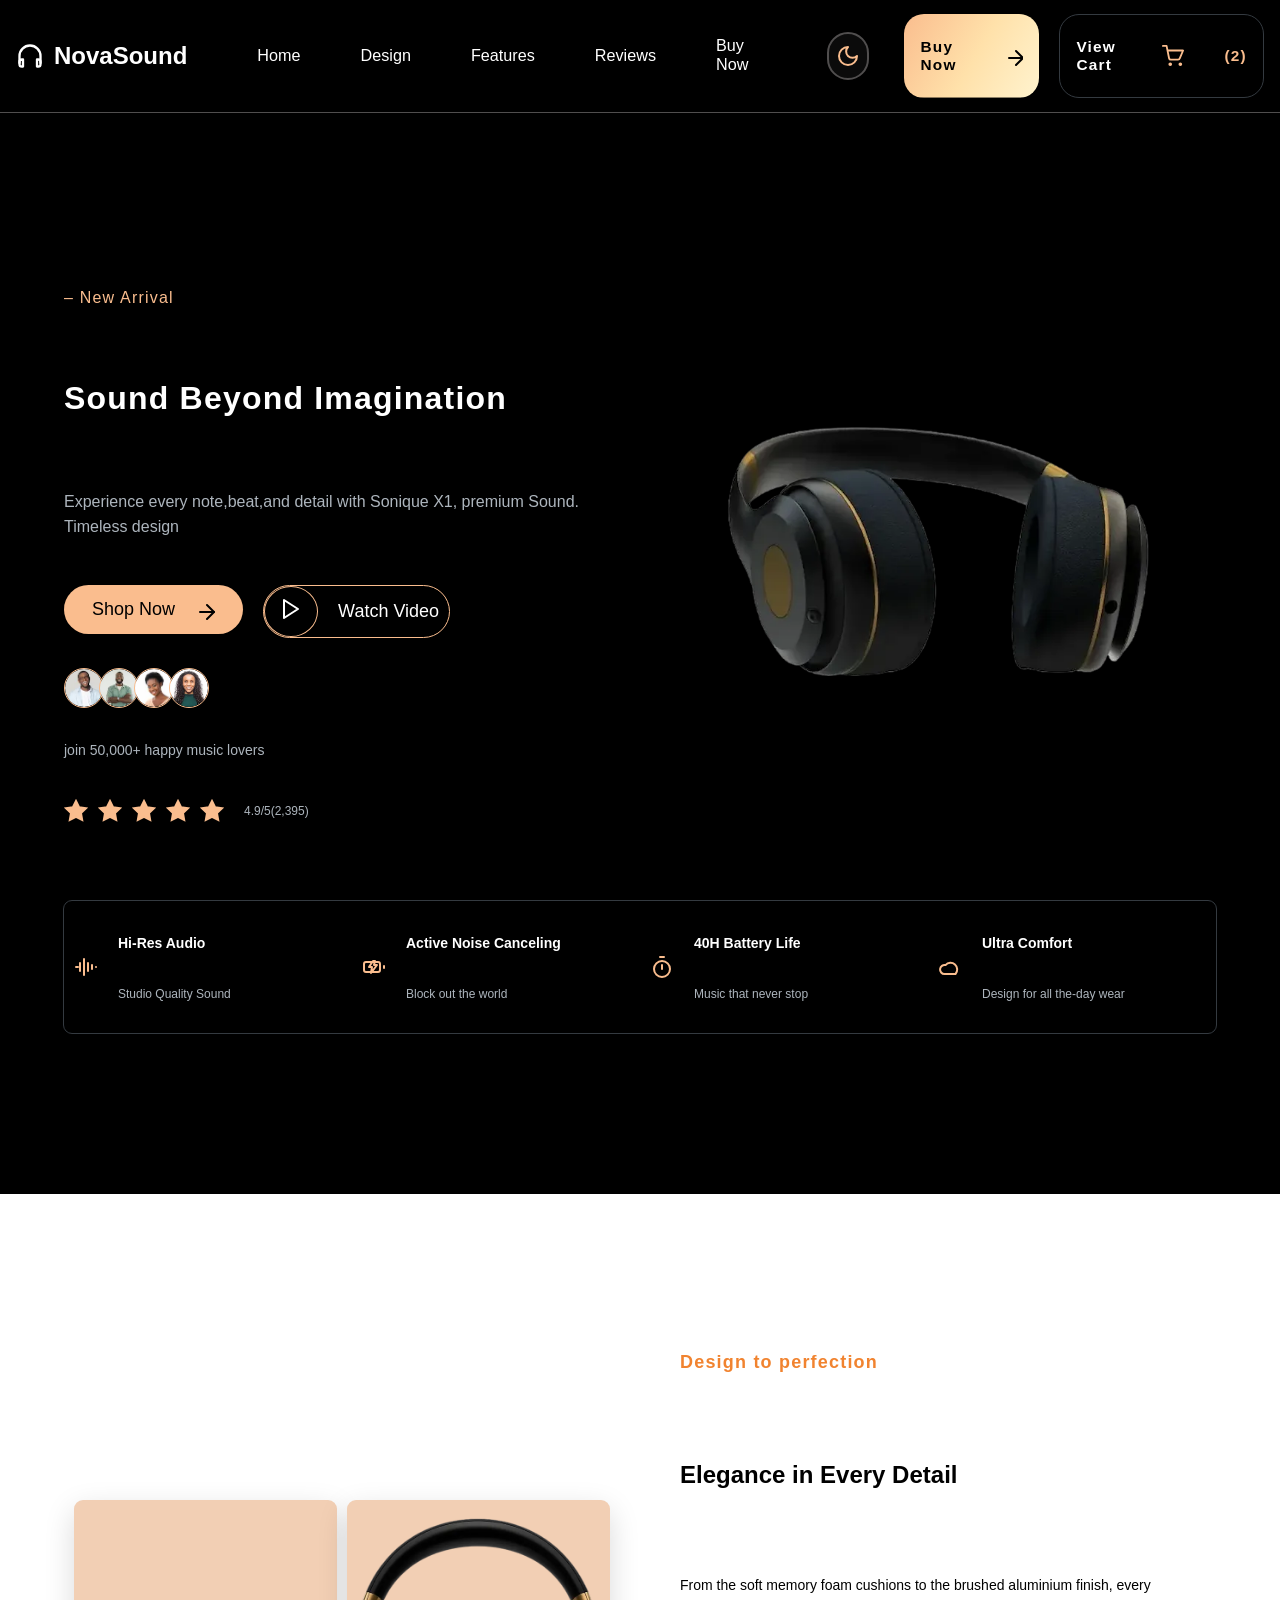
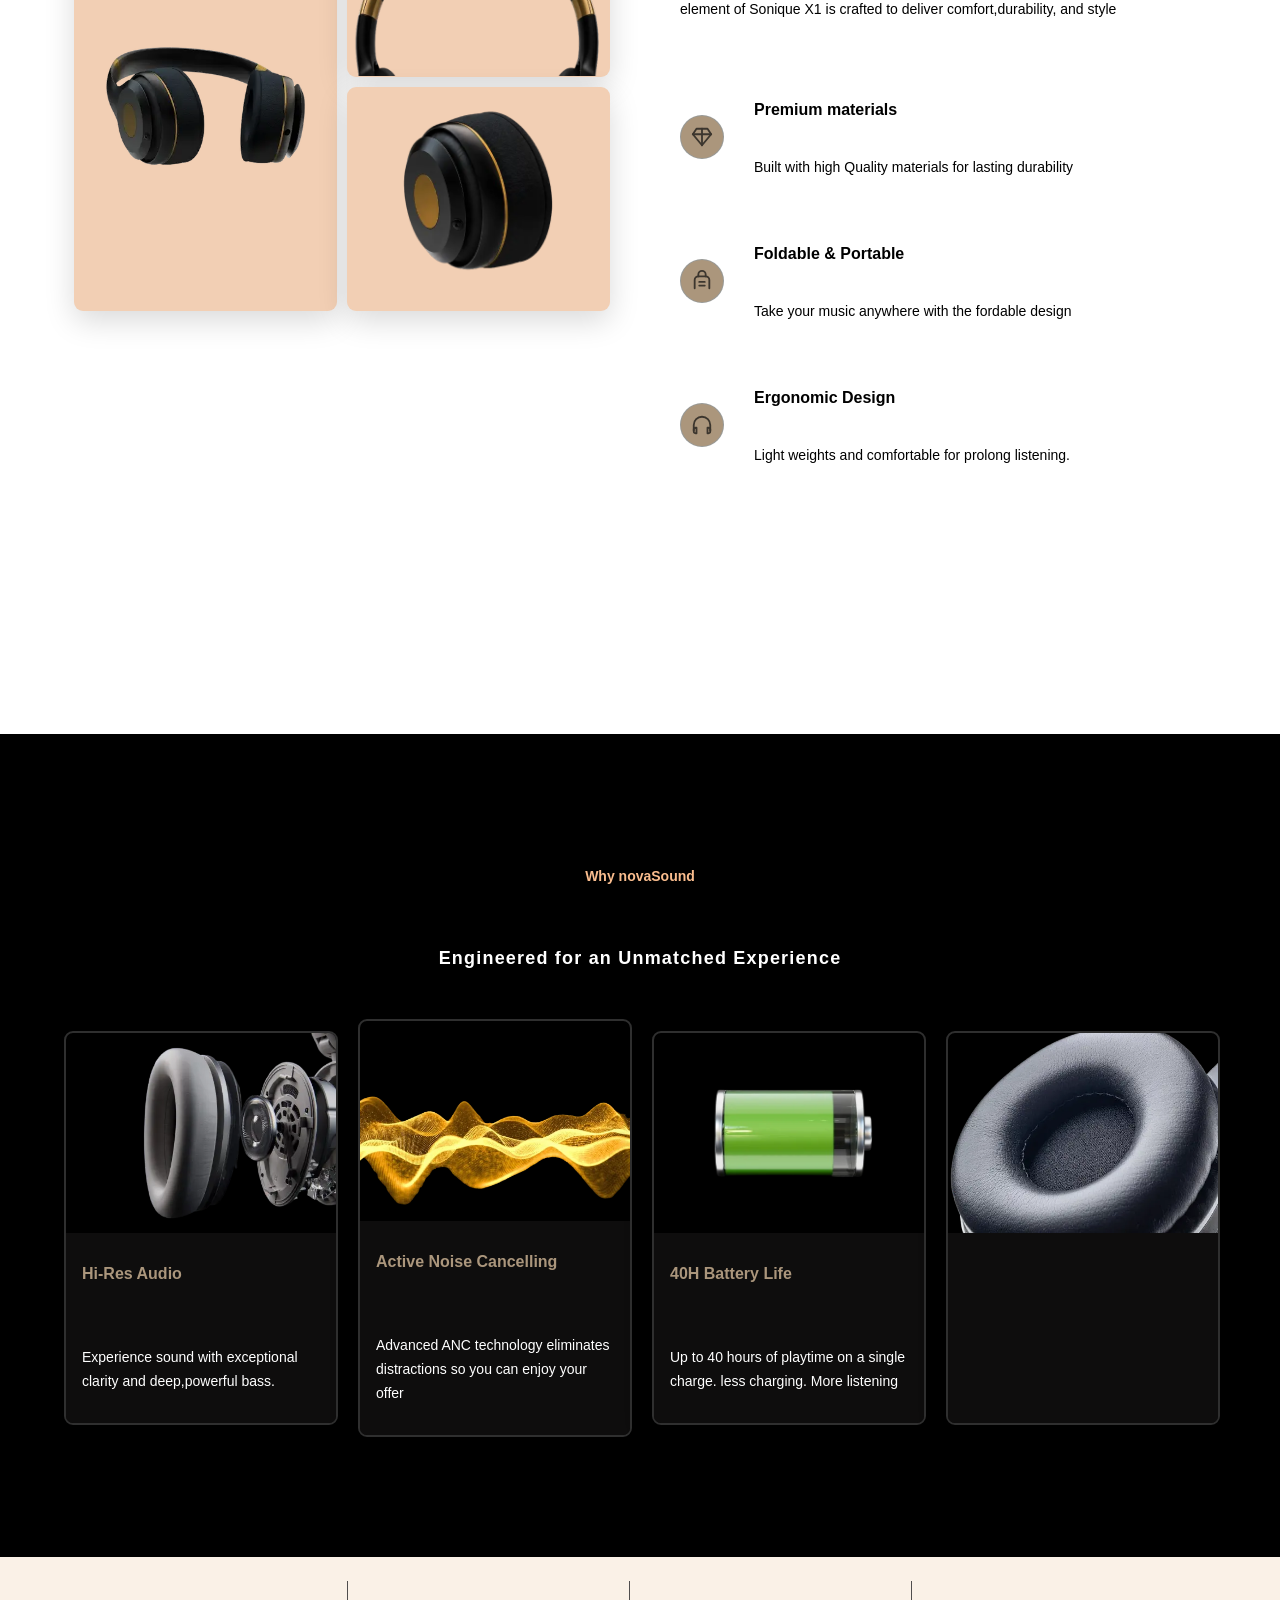
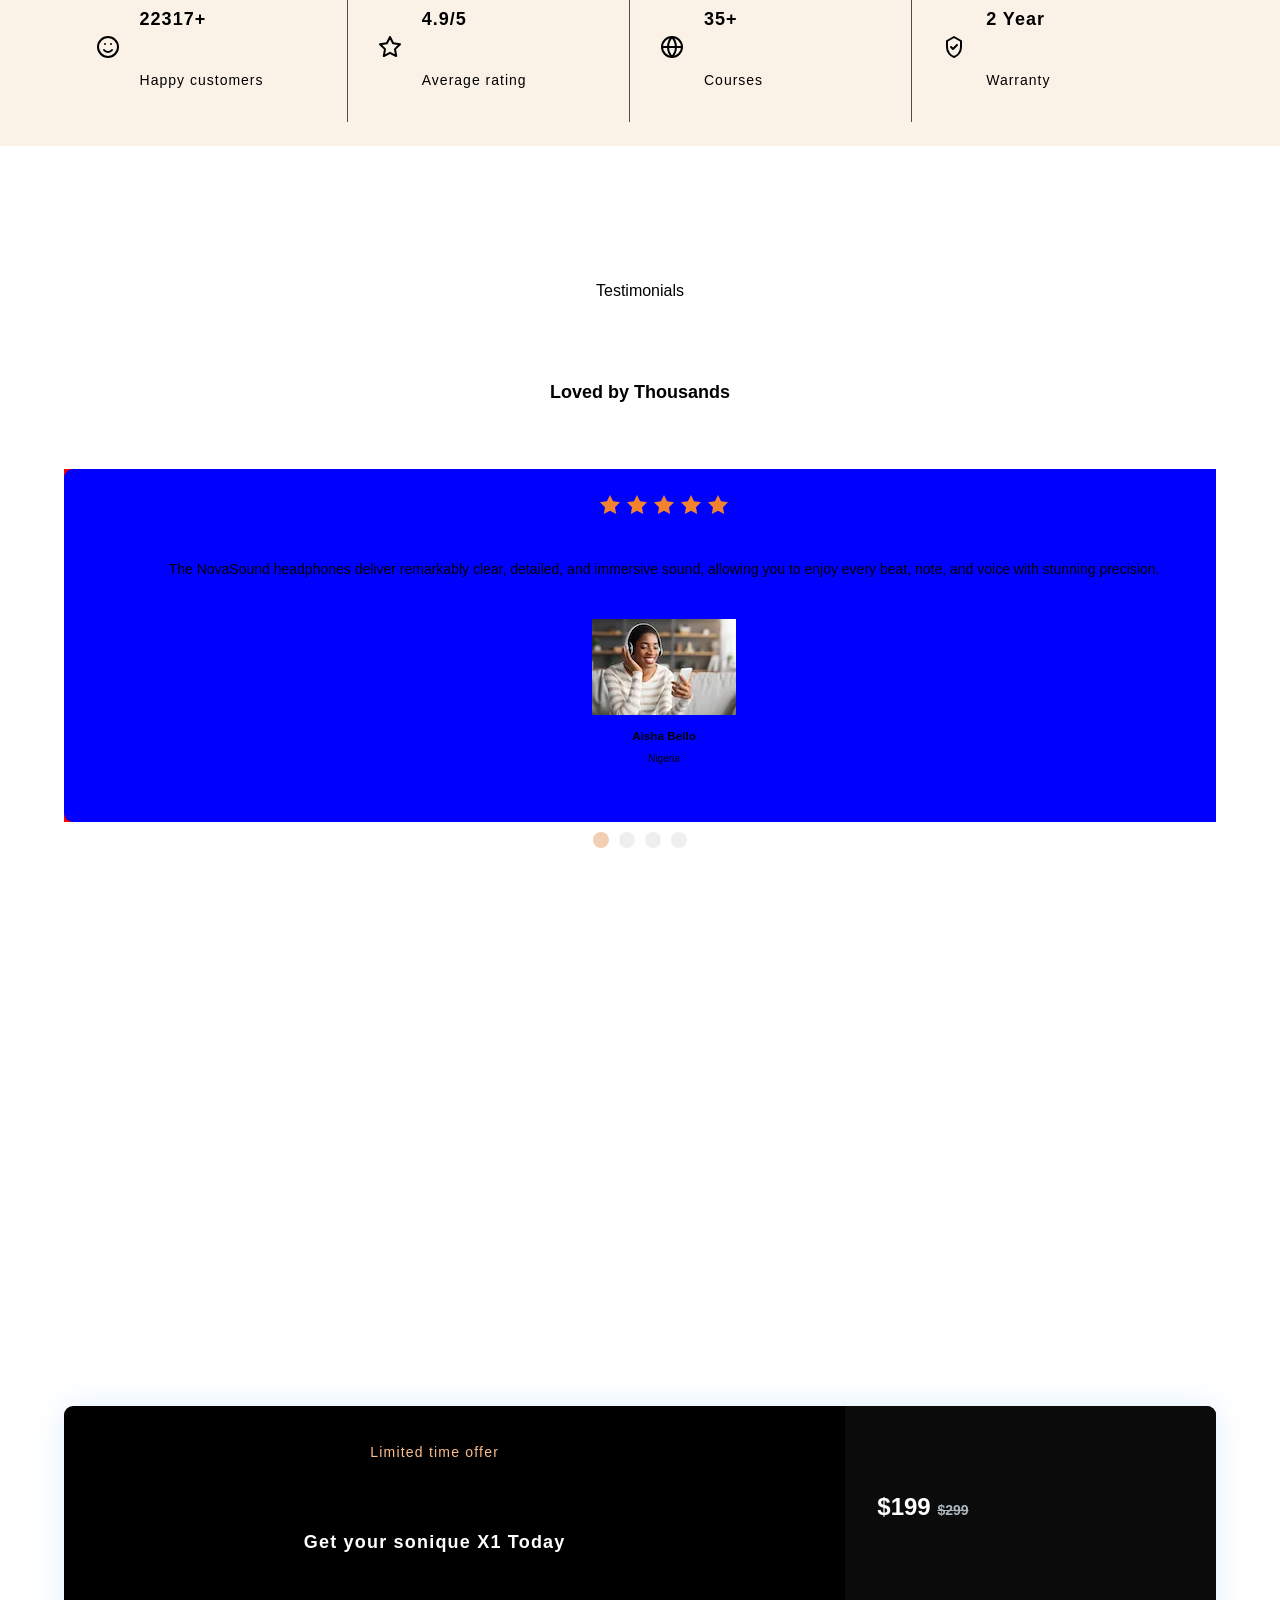
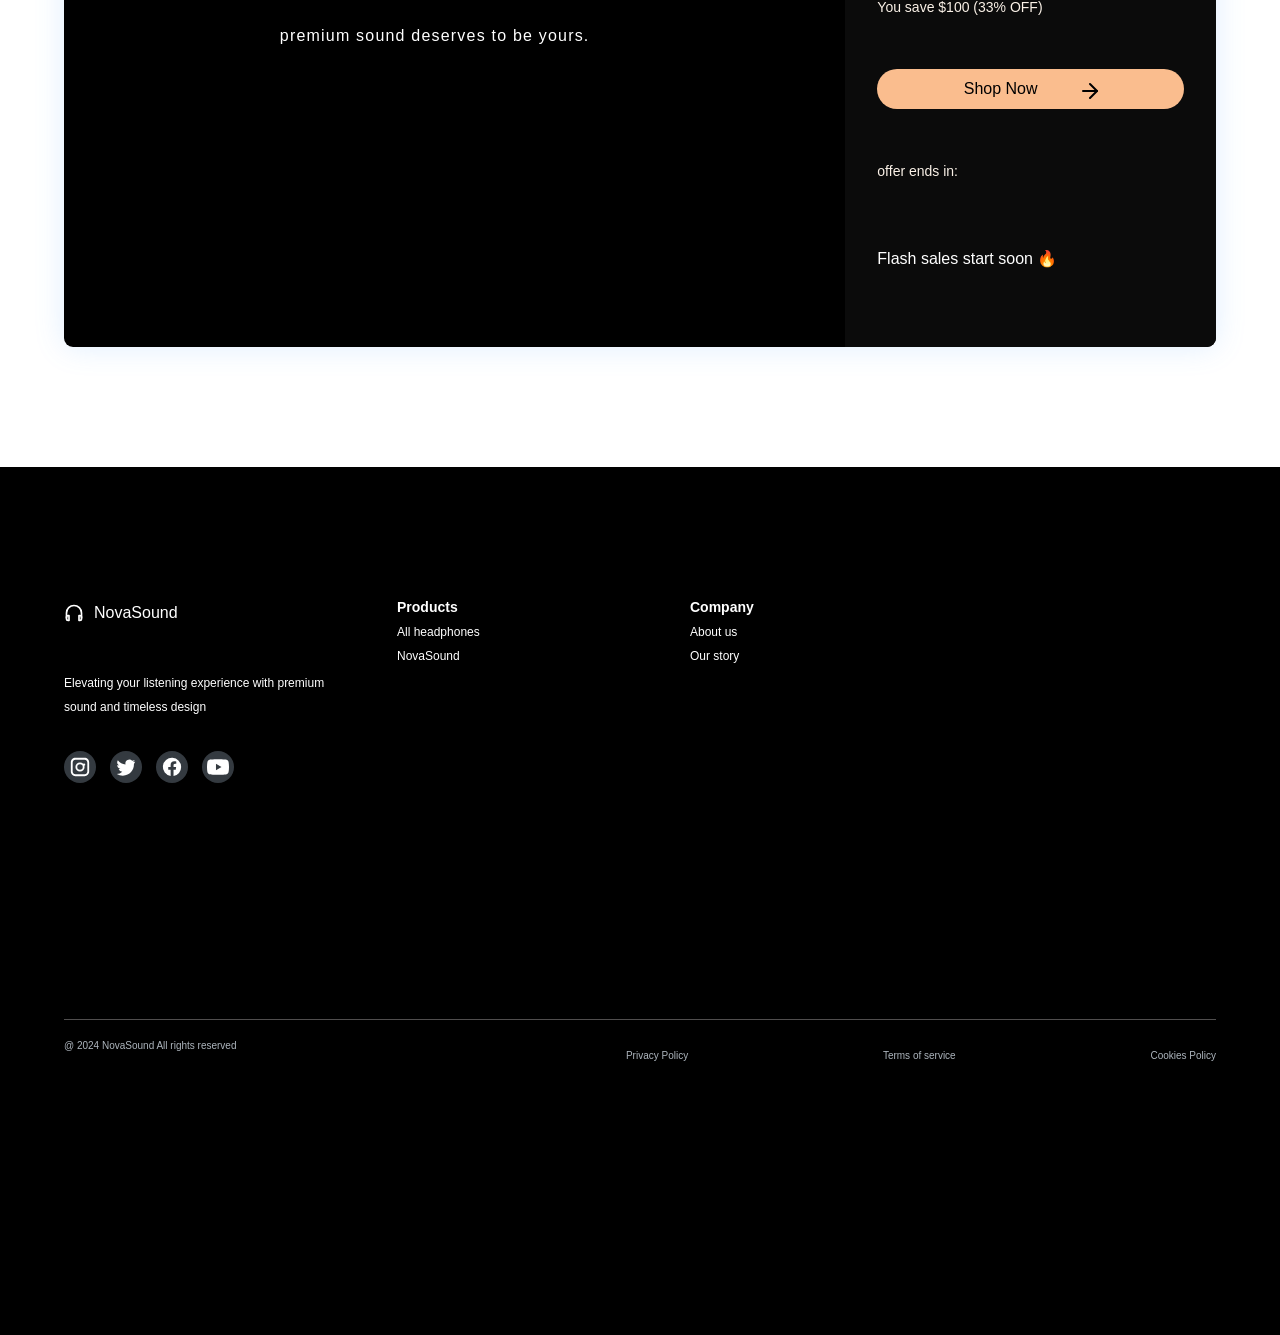
<file: index.html>
<!doctype html>
<html lang="en" data-theme="light">

<head>
  <meta charset="UTF-8" />
  <meta name="viewport" content="width=device-width, initial-scale=1.0" />
  <meta name="description"
    content="NovaSound is a modern audio product landing page showcasing premium headphones, customer testimonials and immersive listening experience" />
  <!-- Favicon -->
  <link rel="icon" type="image/png" sizes="32x32" href="./favicon-32.png">
  <link rel="icon" type="image/png" sizes="16x16" href="./favicon-16.png">

  <!-- Apple -->
  <link rel="apple-touch-icon" sizes="180x180" href="./favicon-apple--180.png">

  <!-- Android -->
  <link rel="icon" type="image/png" sizes="192x192" href="./favicon-andriod--192.png">
  <link rel="icon" type="image/png" sizes="512x512" href="./favicon-andriod--512.png">

  <!-- Web App Manifest -->
  <link rel="manifest" href="site.webmanifest">
  <title>NovaSound | Premium Headphones</title>
  <link rel="stylesheet" href="./style.css">
  <link href="https://fonts.googleapis.com/css2?family=Manrope:wght@200..800&display=swap" rel="stylesheet">
</head>

<body>
  <div class="overlay"></div>
     <header class="header">
    <p class="header__logo"><svg xmlns="http://www.w3.org/2000/svg" width="28" height="28" viewBox="0 0 24 24"
        fill="none" stroke="currentColor" stroke-width="2" stroke-linecap="round" stroke-linejoin="round"
        class="header__logo-icon">
        <path d="M3 18v-6a9 9 0 0 1 18 0v6" />
        <path d="M21 19a2 2 0 0 1-2 2h-1v-6h1a2 2 0 0 1 2 2z" />
        <path d="M3 19a2 2 0 0 0 2 2h1v-6H5a2 2 0 0 0-2 2z" />
      </svg> NovaSound</p>
    <nav class="nav-bar">
      <ul class="nav-bar__menu">
        <li> <a href="#home" class="nav-bar__menu-list" id="home-id"><svg xmlns="http://www.w3.org/2000/svg" width="22"
              height="22" fill="none" stroke="currentColor" stroke-width="2" stroke-linecap="round"
              stroke-linejoin="round" class="nav-bar__menu-icon">
              <path d="M3 10.5 12 3l9 7.5" />
              <path d="M5 10v10h14V10" />
            </svg>
            Home</a>
        </li>
        <li><a href="#Design" class="nav-bar__menu-list"><svg xmlns="http://www.w3.org/2000/svg" width="22" height="22"
              fill="none" stroke="currentColor" stroke-width="2" stroke-linecap="round" stroke-linejoin="round"
              class="nav-bar__menu-icon">
              <circle cx="12" cy="12" r="3" />
              <path
                d="M19.4 15a1.7 1.7 0 0 0 .3 1.8l.1.1a2 2 0 1 1-2.8 2.8l-.1-.1a1.7 1.7 0 0 0-1.8-.3 1.7 1.7 0 0 0-1 1.5V21a2 2 0 1 1-4 0v-.1a1.7 1.7 0 0 0-1-1.5 1.7 1.7 0 0 0-1.8.3l-.1.1a2 2 0 1 1-2.8-2.8l.1-.1a1.7 1.7 0 0 0 .3-1.8 1.7 1.7 0 0 0-1.5-1H3a2 2 0 1 1 0-4h.1a1.7 1.7 0 0 0 1.5-1 1.7 1.7 0 0 0-.3-1.8l-.1-.1a2 2 0 1 1 2.8-2.8l.1.1a1.7 1.7 0 0 0 1.8.3h0A1.7 1.7 0 0 0 10 3.1V3a2 2 0 1 1 4 0v.1a1.7 1.7 0 0 0 1 1.5h0a1.7 1.7 0 0 0 1.8-.3l.1-.1a2 2 0 1 1 2.8 2.8l-.1.1a1.7 1.7 0 0 0-.3 1.8v0a1.7 1.7 0 0 0 1.5 1H21a2 2 0 1 1 0 4h-.1a1.7 1.7 0 0 0-1.5 1z" />
            </svg>
            Design</a>
        </li>
        <li><a href="#features" class="nav-bar__menu-list"><svg xmlns="http://www.w3.org/2000/svg" width="22"
              height="22" fill="none" stroke="currentColor" stroke-width="2" stroke-linecap="round"
              stroke-linejoin="round" class="nav-bar__menu-icon">
              <path
                d="M21 16V8a2 2 0 0 0-1-1.73l-7-4a2 2 0 0 0-2 0l-7 4A2 2 0 0 0 3 8v8a2 2 0 0 0 1 1.73l7 4a2 2 0 0 0 2 0l7-4A2 2 0 0 0 21 16z" />
              <path d="M3.3 7 12 12l8.7-5" />
              <path d="M12 22V12" />
            </svg>
            Features</a>
        </li>
        <li><a href="#Reviews" class="nav-bar__menu-list"><svg xmlns="http://www.w3.org/2000/svg" width="22" height="22"
              fill="none" stroke="currentColor" stroke-width="2" stroke-linecap="round" stroke-linejoin="round"
              class="nav-bar__menu-icon">
              <polygon points="12 2 15 9 22 9 17 14 19 22 12 18 5 22 7 14 2 9 9 9" />
            </svg>
            Reviews</a>
        </li>
        <li><a href="#Buy-now" class="nav-bar__menu-list" arial-label="buy now"><svg xmlns="http://www.w3.org/2000/svg"
              width="22" height="22" fill="none" stroke="currentColor" stroke-width="2" stroke-linecap="round"
              stroke-linejoin="round" class="nav-bar__menu-icon">
              <path d="M21 15a4 4 0 0 1-4 4H7l-4 4V5a2 2 0 0 1 2-2h12a4 4 0 0 1 4 4z" />
            </svg>
            Buy Now</a>
        </li>
        <button class="dark-btn"><svg xmlns="http://www.w3.org/2000/svg" width="24" height="24" viewBox="0 0 24 24"
            fill="none" stroke="currentColor" stroke-width="2" stroke-linecap="round" stroke-linejoin="round"
            class="dark-btn__icon moon-icon">
            <path d="M12 3a6 6 0 0 0 9 9 9 9 0 1 1-9-9z" />
          </svg>

          <svg xmlns="http://www.w3.org/2000/svg" width="24" height="24" viewBox="0 0 24 24" fill="none"
            stroke="currentColor" stroke-width="2" stroke-linecap="round" stroke-linejoin="round"
            class="dark-btn__icon sun-icon">
            <circle cx="12" cy="12" r="4" />
            <path d="M12 2v2" />
            <path d="M12 20v2" />
            <path d="m4.93 4.93 1.41 1.41" />
            <path d="m17.66 17.66 1.41 1.41" />
            <path d="M2 12h2" />
            <path d="M20 12h2" />
            <path d="m6.34 17.66-1.41 1.41" />
            <path d="m19.07 4.93-1.41 1.41" />
          </svg>
        </button>
      </ul>
      <div class="container__social-icons">
        <a href="#" class="container__social-icons--box" aria-label="instagram"><svg xmlns="http://www.w3.org/2000/svg"
            width="22" height="22" fill="currentColor" viewBox="0 0 24 24" class="container__social-icons--item">
            <path
              d="M7 2C4.24 2 2 4.24 2 7v10c0 2.76 2.24 5 5 5h10c2.76 0 5-2.24 5-5V7c0-2.76-2.24-5-5-5H7zm10 2c1.66 0 3 1.34 3 3v10c0 1.66-1.34 3-3 3H7c-1.66 0-3-1.34-3-3V7c0-1.66 1.34-3 3-3h10zm-5 3a5 5 0 1 0 0 10 5 5 0 0 0 0-10zm0 2a3 3 0 1 1 0 6 3 3 0 0 1 0-6zm4.5-.75a1.25 1.25 0 1 0 0 2.5 1.25 1.25 0 0 0 0-2.5z" />
          </svg></a>
        <a href="#" class="container__social-icons--box" aria-label="twitter"><svg xmlns="http://www.w3.org/2000/svg"
            width="22" height="22" fill="currentColor" viewBox="0 0 24 24" class="container__social-icons--item">
            <path
              d="M22 5.92c-.77.35-1.6.58-2.46.69a4.27 4.27 0 0 0 1.88-2.36 8.53 8.53 0 0 1-2.7 1.03 4.26 4.26 0 0 0-7.26 3.88A12.09 12.09 0 0 1 3.1 4.67a4.26 4.26 0 0 0 1.32 5.68 4.23 4.23 0 0 1-1.93-.53v.05a4.26 4.26 0 0 0 3.42 4.18 4.3 4.3 0 0 1-1.92.07 4.27 4.27 0 0 0 3.98 2.96A8.55 8.55 0 0 1 2 19.54a12.07 12.07 0 0 0 6.53 1.91c7.84 0 12.13-6.5 12.13-12.13 0-.18 0-.36-.01-.54A8.67 8.67 0 0 0 22 5.92z" />
          </svg></a>
        <a href="#" class="container__social-icons--box" aria-label="facebook">
          <svg xmlns="http://www.w3.org/2000/svg" width="22" height="22" fill="currentColor" viewBox="0 0 24 24"
            class="container__social-icons--item">
            <path
              d="M22 12a10 10 0 1 0-11.5 9.88v-6.99H7.9V12h2.6V9.8c0-2.56 1.52-3.98 3.85-3.98 1.12 0 2.3.2 2.3.2v2.52h-1.3c-1.28 0-1.68.8-1.68 1.62V12h2.85l-.46 2.89h-2.39v6.99A10 10 0 0 0 22 12z" />
          </svg>
        </a>
        <a href="#" class="container__social-icons--box" aria-label="youtube">
          <svg xmlns="http://www.w3.org/2000/svg" width="22" height="22" fill="currentColor" viewBox="0 0 24 24"
            class="container__social-icons--item">
            <path
              d="M23.5 6.2a3 3 0 0 0-2.1-2.1C19.5 3.5 12 3.5 12 3.5s-7.5 0-9.4.6A3 3 0 0 0 .5 6.2 31.6 31.6 0 0 0 0 12a31.6 31.6 0 0 0 .5 5.8 3 3 0 0 0 2.1 2.1c1.9.6 9.4.6 9.4.6s7.5 0 9.4-.6a3 3 0 0 0 2.1-2.1A31.6 31.6 0 0 0 24 12a31.6 31.6 0 0 0-.5-5.8zM9.8 15.5v-7l6 3.5-6 3.5z" />
          </svg>
        </a>
      </div>
      <div class="btn-container">
        <a href="#" class="btn--buy-now" aria-label="buy now">Buy Now <svg xmlns="http://www.w3.org/2000/svg" width="20"
            height="20" fill="none" stroke="currentColor" stroke-width="2" stroke-linecap="round"
            stroke-linejoin="round">
            <line x1="5" y1="12" x2="19" y2="12"></line>
            <polyline points="12 5 19 12 12 19"></polyline>
          </svg></a>
        <a href="#" class="btn--cart" arial-label="view cart">View Cart <span class="container-cart"><svg
              xmlns="http://www.w3.org/2000/svg" width="22" height="22" viewBox="0 0 24 24" fill="none"
              stroke="currentColor" stroke-width="2" stroke-linecap="round" stroke-linejoin="round"
              class="container-cart__icon">

              <circle cx="9" cy="21" r="1" />
              <circle cx="20" cy="21" r="1" />
              <path d="M1 1h4l2.7 13.4a2 2 0 0 0 2 1.6h7.7a2 2 0 0 0 2-1.5L23 6H6" />

            </svg>
            <p class="container-cart__text">(2)</p>
          </span></a>
      </div>
    </nav>
    <div class="header__menu">
      <span class="header__menu-toggle"></span><span class="header__menu-toggle"></span><span
        class="header__menu-toggle"></span>
    </div>
  </header>


  <main>
    <section class="hero-section" id="home" data-id="home-id">
      <div class="hero-section__container">
        <div class="hero-section__text">
          <p class="hero-section__badge hero-animate--y">&ndash; New Arrival</p>
          <h1 class="hero-section__title hero-animate--y">Sound Beyond Imagination</h1>
          <p class="hero-section__description hero-animate--y">Experience every note,beat,and detail with Sonique X1,
            premium Sound.
            Timeless design</p>
          <div class="hero-section__cta">
            <a href="#" class="hero-section__btn hero-section__btn--primary zoom-in" arial-label="shopping cart">Shop
              Now <svg xmlns="http://www.w3.org/2000/svg" width="20" height="20" fill="none" stroke="currentColor"
                stroke-width="2" stroke-linecap="round" stroke-linejoin="round" class="hero-section__btn--primary-icon">
                <line x1="5" y1="12" x2="19" y2="12"></line>
                <polyline points="12 5 19 12 12 19"></polyline>
              </svg></a>
            <button class="hero-section__btn hero-section__btn--ghost zoom-in" aria-label="button ghost"><span
                class="hero-section__btn--ghost-box"><svg xmlns="http://www.w3.org/2000/svg" width="24" height="24"
                  fill="none" stroke="currentColor" stroke-width="2" stroke-linecap="round" stroke-linejoin="round"
                  class="hero-section__btn--ghost-icon">
                  <polygon points="5 3 19 12 5 21 5 3"></polygon>
                </svg></span> Watch Video</button>
          </div>
          <div class="hero-section__social-proof hero-animate--y">
            <div class="hero-section__avatar"><span class="hero-section__avatar-box"><img
                  src="./Avatar--1-compressed (1).webp" alt="avatar image"></span>
              <span class="hero-section__avatar-box"><img src="./avatar--2--compressed (1).webp"
                  alt="avatar image"></span>
              <span class="hero-section__avatar-box"><img src="./avatar--4--compressed (2).webp"
                  alt="avatar image"></span>
              <span class="hero-section__avatar-box"><img src="./avatar--5--image (2).webp" alt="avatar image"></span>
            </div>
            <div class="hero-section__rating">
              <p class="hero-section__rating-title hero-animate--y">join 50,000+ happy music lovers</p>
              <span class="hero-section__rating-box hero-animate--y">
                <span class="hero-section__rating-icons"><svg xmlns="http://www.w3.org/2000/svg" width="24" height="24"
                    viewBox="0 0 24 24" fill="currentColor" stroke="currentColor" stroke-width="2"
                    class="hero-section__rating-icon">
                    <polygon
                      points="12 2 15.09 8.26 22 9.27 17 14.14 18.18 21.02 12 17.77 5.82 21.02 7 14.14 2 9.27 8.91 8.26 12 2" />
                  </svg>
                  <svg xmlns="http://www.w3.org/2000/svg" width="24" height="24" viewBox="0 0 24 24" fill="currentColor"
                    stroke="currentColor" stroke-width="2" class="hero-section__rating-icon">
                    <polygon
                      points="12 2 15.09 8.26 22 9.27 17 14.14 18.18 21.02 12 17.77 5.82 21.02 7 14.14 2 9.27 8.91 8.26 12 2" />
                  </svg>
                  <svg xmlns="http://www.w3.org/2000/svg" width="24" height="24" viewBox="0 0 24 24" fill="currentColor"
                    stroke="currentColor" stroke-width="2" class="hero-section__rating-icon">
                    <polygon
                      points="12 2 15.09 8.26 22 9.27 17 14.14 18.18 21.02 12 17.77 5.82 21.02 7 14.14 2 9.27 8.91 8.26 12 2" />
                  </svg>
                  <svg xmlns="http://www.w3.org/2000/svg" width="24" height="24" viewBox="0 0 24 24" fill="currentColor"
                    stroke="currentColor" stroke-width="2" class="hero-section__rating-icon">
                    <polygon
                      points="12 2 15.09 8.26 22 9.27 17 14.14 18.18 21.02 12 17.77 5.82 21.02 7 14.14 2 9.27 8.91 8.26 12 2" />
                  </svg>
                  <svg xmlns="http://www.w3.org/2000/svg" width="24" height="24" viewBox="0 0 24 24" fill="currentColor"
                    stroke="currentColor" stroke-width="2" class="hero-section__rating-icon">
                    <polygon
                      points="12 2 15.09 8.26 22 9.27 17 14.14 18.18 21.02 12 17.77 5.82 21.02 7 14.14 2 9.27 8.91 8.26 12 2" />
                  </svg>
                </span>
                <p class="hero-section__rating-text">4.9/5(2,395)</p>
              </span>
            </div>
          </div>
        </div>

        <div class="hero-section__media">
          <img src="./Nova-sound premium headphone (1) (1) (1).webp" alt="nova-sound premium headphone black"
            class="hero-section__image" width="636" height="358">
        </div>

      </div>

      <div class="hero-section__features" id="Features">
        <div class="hero-section__features-box hero-second__animate--y">
          <svg xmlns="http://www.w3.org/2000/svg" width="24" height="24" fill="none" stroke="currentColor"
            stroke-width="2" stroke-linecap="round" stroke-linejoin="round"
            class="lucide lucide-waveform hero-section__features-icon">
            <path d="M2 12h2" />
            <path d="M6 8v8" />
            <path d="M10 4v16" />
            <path d="M14 8v8" />
            <path d="M18 10v4" />
            <path d="M22 12h0" />
          </svg>
          <span class="hero-section__features-text">
            <p class="hero-section__features-text--title">Hi-Res Audio</p>
            <p class="hero-section__features-text--description">Studio Quality Sound</p>
          </span>
        </div>
        <div class="hero-section__features-box hero-second__animate--y">
          <svg xmlns="http://www.w3.org/2000/svg" width="24" height="24" fill="none" stroke="currentColor"
            stroke-width="2" stroke-linecap="round" stroke-linejoin="round"
            class="lucide lucide-battery-charging hero-section__features-icon">
            <path d="M11 6 7 12h3l-1 6 6-8h-3l1-4z" />
            <rect x="2" y="7" width="16" height="10" rx="2" />
            <line x1="22" y1="11" x2="22" y2="13" />
          </svg>
          <span class="hero-section__features-text">
            <p class="hero-section__features-text--title">Active Noise Canceling</p>
            <p class="hero-section__features-text--description">Block out the world</p>
          </span>
        </div>
        <div class="hero-section__features-box hero-second__animate--y">
          <svg xmlns="http://www.w3.org/2000/svg" width="24" height="24" fill="none" stroke="currentColor"
            stroke-width="2" stroke-linecap="round" stroke-linejoin="round"
            class="lucide lucide-timer hero-section__features-icon">
            <path d="M10 2h4" />
            <path d="M12 14v-4" />
            <circle cx="12" cy="14" r="8" />
          </svg>
          <span class="hero-section__features-text">
            <p class="hero-section__features-text--title">40H Battery Life</p>
            <p class="hero-section__features-text--description">Music that never stop</p>
          </span>
        </div>
        <div class="hero-section__features-box hero-second__animate--y">
          <svg xmlns="http://www.w3.org/2000/svg" width="24" height="24" fill="none" stroke="currentColor"
            stroke-width="2" stroke-linecap="round" stroke-linejoin="round"
            class="lucide lucide-cloud hero-section__features-icon">
            <path d="M17.5 19H6.5a4.5 4.5 0 1 1 1-8.9A5.5 5.5 0 1 1 17.5 19z" />
          </svg>
          <span class="hero-section__features-text">
            <p class="hero-section__features-text--title">Ultra Comfort</p>
            <p class="hero-section__features-text--description">Design for all the-day wear</p>
          </span>
        </div>
      </div>
    </section>

    <section class="design-section" id="Design">
      <div class="design-section__container">
        <div class="design-section__gallery">
          <div class="design-section__gallery-big">
            <img src="./Nova-sound premium headphone.webp" alt="headphone"
              data-src="./headphone--1-removebg-preview (1).webp" class="design-section__gallery-img">
          </div>
          <div class="design-section__gallery-small design-section__gallery-small--first">
            <img src="./handle-compress-image (1).webp" alt="handle of headphone"
              data-src="./handle-removebg-preview.webp" class="design-section__gallery-img">
          </div>
          <div class="design-section__gallery-small design-section__gallery-small--second">
            <img src="./head-removebg-compress-image.webp" alt="head of headphone"
              data-src="./head-removebg-preview.webp" class="design-section__gallery-img">
          </div>
        </div>

        <div class="design-section__content">
          <p class="design-section__text">Design to perfection</p>
          <h2 class="design-section__title">Elegance in Every Detail</h2>
          <p class="design-section__description">From the soft memory foam cushions to the brushed aluminium finish,
            every element of Sonique X1 is crafted to deliver comfort,durability, and style</p>

          <div class="design-section__features">
            <div class="design-section__feature">
              <span class="design-section__feature-icon"><svg xmlns="http://www.w3.org/2000/svg" width="22" height="22"
                  viewBox="0 0 24 24" fill="none" stroke="currentColor" stroke-width="2" stroke-linecap="round"
                  stroke-linejoin="round">

                  <path d="M6 3h12l4 6-10 12L2 9l4-6z" />
                  <path d="M2 9h20" />
                  <path d="M12 3v18" />

                </svg></span>
              <div class="design-section__feature-content">
                <h3 class="design-section__feature-content--title">Premium materials</h3>
                <p class="design-section__feature-content--description">Built with high Quality materials for lasting
                  durability</p>
              </div>
            </div>

            <div class="design-section__feature">
              <span class="design-section__feature-icon"><svg xmlns="http://www.w3.org/2000/svg" width="22" height="22"
                  viewBox="0 0 24 24" fill="none" stroke="currentColor" stroke-width="2" stroke-linecap="round"
                  stroke-linejoin="round">

                  <path d="M4 20v-9a4 4 0 0 1 4-4h8a4 4 0 0 1 4 4v9" />
                  <path d="M8 7V5a4 4 0 0 1 8 0v2" />
                  <path d="M9 13h6" />
                  <path d="M9 17h6" />

                </svg></span>
              <div class="design-section__feature-content">
                <h3 class="design-section__feature-content--title">Foldable & Portable</h3>
                <p class="design-section__feature-content--description">Take your music anywhere with the fordable
                  design
                </p>
              </div>
            </div>

            <div class="design-section__feature">
              <span class="design-section__feature-icon"><svg xmlns="http://www.w3.org/2000/svg" width="22" height="22"
                  viewBox="0 0 24 24" fill="none" stroke="currentColor" stroke-width="2" stroke-linecap="round"
                  stroke-linejoin="round">

                  <path d="M3 18v-6a9 9 0 0 1 18 0v6" />
                  <path d="M21 19a2 2 0 0 1-2 2h-1v-6h1a2 2 0 0 1 2 2z" />
                  <path d="M3 19a2 2 0 0 0 2 2h1v-6H5a2 2 0 0 0-2 2z" />

                </svg></span>
              <div class="design-section__feature-content">
                <h3 class="design-section__feature-content--title">Ergonomic Design</h3>
                <p class="design-section__feature-content--description">Light weights and comfortable for prolong
                  listening.</p>
              </div>
            </div>
          </div>
    </section>

    <section class="features-section" id="features">
      <p class="features-section__text">Why novaSound</p>
      <h3 class="features-section__title">Engineered for an Unmatched Experience</h3>
      <div class="features-section__container">
        <div class="features-section__card slide-left">
          <div class="features-section__media features-section__media-first"><img src="./sound-image--3.webp"
              alt="Hi-Res studio image"></div>
          <div class="features-section__content">
            <p class="features-section__content-title">Hi-Res Audio</p>
            <p class="features-section__content-description">Experience sound with exceptional clarity and
              deep,powerful bass.</p>
          </div>
        </div>

        <div class="features-section__card slide-bottom">
          <div class="features-section__media features-section__media-second"><img src="./noice-image--3.webp"
              alt="active noice Canceling image"></div>
          <div class="features-section__content">
            <p class="features-section__content-title">Active Noise Cancelling</p>
            <p class="features-section__content-description">Advanced ANC technology eliminates distractions so you
              can enjoy your offer</p>
          </div>
        </div>

        <div class="features-section__card slide-bottom">
          <div class="features-section__media features-section__media-third"><img src="./battery-image--3.webp"
              alt="battery life image"></div>
          <div class="features-section__content">
            <p class="features-section__content-title">40H Battery Life</p>
            <p class="features-section__content-description">Up to 40 hours of playtime on a single charge. less
              charging. More listening</p>
          </div>
        </div>

        <div class="features-section__card slide-right">
          <div class="features-section__media features-section__media-fourth"><img src="./boldhead-image--3 (1).webp"
              alt="boldhead image"></div>
          <div class="features-section__content">
            <p class="features-section__content-title">Cloud Soft Comfort</p>
            <p class="features-section__content-description">Memory foam ear cushions designed for all day comfort.
            </p>
          </div>
        </div>
      </div>
    </section>
    <section class="stats-section">
      <div class="stats-section__container">
        <div class="stats-section__item">
          <svg xmlns="http://www.w3.org/2000/svg" width="24" height="24" viewBox="0 0 24 24" fill="none"
            stroke="currentColor" stroke-width="2" stroke-linecap="round" stroke-linejoin="round" class="stats-section__icon">
            <circle cx="12" cy="12" r="10" />
            <path d="M8 15s1.5 2 4 2 4-2 4-2" />
            <line x1="9" y1="9" x2="9.01" y2="9" />
            <line x1="15" y1="9" x2="15.01" y2="9" />
          </svg>
          <div class="stats-section__content">
            <h3 class="stats-section__title counter" data-target="50000">0</h3>
            <p class="stats-section__description">Happy customers</p>
          </div>
        </div>

        <div class="stats-section__item">
          <svg xmlns="http://www.w3.org/2000/svg" width="24" height="24" viewBox="0 0 24 24" fill="none"
            stroke="currentColor" stroke-width="2" stroke-linecap="round" stroke-linejoin="round" class="stats-section__icon">
            <polygon
              points="12 2 15.09 8.26 22 9.27 17 14.14 18.18 21.02 12 17.77 5.82 21.02 7 14.14 2 9.27 8.91 8.26 12 2" />
          </svg>
          <div class="stats-section__content">
            <h3 class="stats-section__title">4.9/5</h3>
            <p class="stats-section__description">Average rating</p>
          </div>
        </div>

        <div class="stats-section__item">
          <svg xmlns="http://www.w3.org/2000/svg" width="24" height="24" viewBox="0 0 24 24" fill="none"
            stroke="currentColor" stroke-width="2" stroke-linecap="round" stroke-linejoin="round" class="stats-section__icon">
            <circle cx="12" cy="12" r="10" />
            <line x1="2" y1="12" x2="22" y2="12" />
            <path d="M12 2a15.3 15.3 0 0 1 4 10 15.3 15.3 0 0 1-4 10 15.3 15.3 0 0 1-4-10 15.3 15.3 0 0 1 4-10z" />
          </svg>
          <div class="stats-section__content">
            <h3 class="stats-section__title counter" data-target="80">0</h3>
            <p class="stats-section__description">Courses</p>
          </div>
        </div>

        <div class="stats-section__item">
          <svg xmlns="http://www.w3.org/2000/svg" width="24" height="24" viewBox="0 0 24 24" fill="none"
            stroke="currentColor" stroke-width="2" stroke-linecap="round" stroke-linejoin="round" class="stats-section__icon">
            <path d="M12 2l7 4v6c0 5-3.5 9-7 10-3.5-1-7-5-7-10V6l7-4z" />
            <path d="M9 12l2 2 4-4" />
          </svg>
          <div class="stats-section__content">
            <h3 class="stats-section__title">2 Year</h3>
            <p class="stats-section__description">Warranty</p>
          </div>
        </div>
      </div>
    </section>
    <section class="testimonial-section" id="Reviews">
      <div class="testimonial-section__container">
        <p class="testimonial-section__badge animate-testimonial--content">Testimonials</p>
        <h3 class="testimonial-section__title animate-testimonial--content">Loved by Thousands</h3>
        <div class="testimonial-section__carousel">
          <div class="testimonial-section__carousel-container">

            <div class="testimonial-section__track">

              <!-- testimonial-section__item -->
              <div class="testimonial-section__item active-item">
                <span class="testimonial-section__rate"> <svg xmlns="http://www.w3.org/2000/svg" width="24" height="24"
                    viewBox="0 0 24 24" fill="none" stroke="currentColor" stroke-width="2" stroke-linecap="round"
                    stroke-linejoin="round">
                    <polygon
                      points="12 2 15.09 8.26 22 9.27 17 14.14 18.18 21.02 12 17.77 5.82 21.02 7 14.14 2 9.27 8.91 8.26 12 2" />
                  </svg> <svg xmlns="http://www.w3.org/2000/svg" width="24" height="24" viewBox="0 0 24 24" fill="none"
                    stroke="currentColor" stroke-width="2" stroke-linecap="round" stroke-linejoin="round">
                    <polygon
                      points="12 2 15.09 8.26 22 9.27 17 14.14 18.18 21.02 12 17.77 5.82 21.02 7 14.14 2 9.27 8.91 8.26 12 2" />
                  </svg> <svg xmlns="http://www.w3.org/2000/svg" width="24" height="24" viewBox="0 0 24 24" fill="none"
                    stroke="currentColor" stroke-width="2" stroke-linecap="round" stroke-linejoin="round">
                    <polygon
                      points="12 2 15.09 8.26 22 9.27 17 14.14 18.18 21.02 12 17.77 5.82 21.02 7 14.14 2 9.27 8.91 8.26 12 2" />
                  </svg> <svg xmlns="http://www.w3.org/2000/svg" width="24" height="24" viewBox="0 0 24 24" fill="none"
                    stroke="currentColor" stroke-width="2" stroke-linecap="round" stroke-linejoin="round">
                    <polygon
                      points="12 2 15.09 8.26 22 9.27 17 14.14 18.18 21.02 12 17.77 5.82 21.02 7 14.14 2 9.27 8.91 8.26 12 2" />
                  </svg> <svg xmlns="http://www.w3.org/2000/svg" width="24" height="24" viewBox="0 0 24 24" fill="none"
                    stroke="currentColor" stroke-width="2" stroke-linecap="round" stroke-linejoin="round">
                    <polygon
                      points="12 2 15.09 8.26 22 9.27 17 14.14 18.18 21.02 12 17.77 5.82 21.02 7 14.14 2 9.27 8.91 8.26 12 2" />
                  </svg></span>
                <p class="testimonial-section__item--description">The NovaSound 
                  headphones deliver remarkably clear,
                  detailed, and immersive sound, allowing you to enjoy every beat, note, and voice with stunning
                  precision.
                </p>
                <!-- testimonial-section-feature--start  -->
                <div class="testimonial-section__feature">
                  <div class="testimonial-section__feature--img"><img src="./testimonial--img--1-compressed (1).webp"
                      alt="Aisha Bello"></div>
                  <div class="testimonial-section__feature--box">
                    <h3 class="testimonial-section__feature--name">Aisha Bello</h3>
                    <p class="testimonial-section__feature--country">Nigeria</p>
                  </div>
                </div>

              </div>



              <div class="testimonial-section__item">
                <span class="testimonial-section__rate"> <svg xmlns="http://www.w3.org/2000/svg" width="24" height="24"
                    viewBox="0 0 24 24" fill="none" stroke="currentColor" stroke-width="2" stroke-linecap="round"
                    stroke-linejoin="round">
                    <polygon
                      points="12 2 15.09 8.26 22 9.27 17 14.14 18.18 21.02 12 17.77 5.82 21.02 7 14.14 2 9.27 8.91 8.26 12 2" />
                  </svg> <svg xmlns="http://www.w3.org/2000/svg" width="24" height="24" viewBox="0 0 24 24" fill="none"
                    stroke="currentColor" stroke-width="2" stroke-linecap="round" stroke-linejoin="round">
                    <polygon
                      points="12 2 15.09 8.26 22 9.27 17 14.14 18.18 21.02 12 17.77 5.82 21.02 7 14.14 2 9.27 8.91 8.26 12 2" />
                  </svg> <svg xmlns="http://www.w3.org/2000/svg" width="24" height="24" viewBox="0 0 24 24" fill="none"
                    stroke="currentColor" stroke-width="2" stroke-linecap="round" stroke-linejoin="round">
                    <polygon
                      points="12 2 15.09 8.26 22 9.27 17 14.14 18.18 21.02 12 17.77 5.82 21.02 7 14.14 2 9.27 8.91 8.26 12 2" />
                  </svg> <svg xmlns="http://www.w3.org/2000/svg" width="24" height="24" viewBox="0 0 24 24" fill="none"
                    stroke="currentColor" stroke-width="2" stroke-linecap="round" stroke-linejoin="round">
                    <polygon
                      points="12 2 15.09 8.26 22 9.27 17 14.14 18.18 21.02 12 17.77 5.82 21.02 7 14.14 2 9.27 8.91 8.26 12 2" />
                  </svg> <svg xmlns="http://www.w3.org/2000/svg" width="24" height="24" viewBox="0 0 24 24" fill="none"
                    stroke="currentColor" stroke-width="2" stroke-linecap="round" stroke-linejoin="round">
                    <polygon
                      points="12 2 15.09 8.26 22 9.27 17 14.14 18.18 21.02 12 17.77 5.82 21.02 7 14.14 2 9.27 8.91 8.26 12 2" />
                  </svg></span>
                <p class="testimonial-section__item--description">
                  As a music producer, sound quality is everything to me. NovaSound delivers perfectly balanced audio,
                  rich and powerful bass, and incredible clarity, making it easy to enjoy and analyze every detail in my
                  mixes.
                </p>
                <!-- testimonial-section-feature--start  -->
                <div class="testimonial-section__feature">
                  <div class="testimonial-section__feature--img"><img src="./testimonial-img--6-compressed (1).webp"
                      alt="Mateo Silva"></div>
                  <div class="testimonial-section__feature--box">
                    <h3 class="testimonial-section__feature--name">Mateo Silva</h3>
                    <p class="testimonial-section__feature--country">Brazil</p>
                  </div>
                </div>
                <!-- testimonial-section-feature--end  -->
              </div>
              <!-- testimonial-section__item -->

              <div class="testimonial-section__item">
                <span class="testimonial-section__rate"> <svg xmlns="http://www.w3.org/2000/svg" width="24" height="24"
                    viewBox="0 0 24 24" fill="none" stroke="currentColor" stroke-width="2" stroke-linecap="round"
                    stroke-linejoin="round">
                    <polygon
                      points="12 2 15.09 8.26 22 9.27 17 14.14 18.18 21.02 12 17.77 5.82 21.02 7 14.14 2 9.27 8.91 8.26 12 2" />
                  </svg> <svg xmlns="http://www.w3.org/2000/svg" width="24" height="24" viewBox="0 0 24 24" fill="none"
                    stroke="currentColor" stroke-width="2" stroke-linecap="round" stroke-linejoin="round">
                    <polygon
                      points="12 2 15.09 8.26 22 9.27 17 14.14 18.18 21.02 12 17.77 5.82 21.02 7 14.14 2 9.27 8.91 8.26 12 2" />
                  </svg> <svg xmlns="http://www.w3.org/2000/svg" width="24" height="24" viewBox="0 0 24 24" fill="none"
                    stroke="currentColor" stroke-width="2" stroke-linecap="round" stroke-linejoin="round">
                    <polygon
                      points="12 2 15.09 8.26 22 9.27 17 14.14 18.18 21.02 12 17.77 5.82 21.02 7 14.14 2 9.27 8.91 8.26 12 2" />
                  </svg> <svg xmlns="http://www.w3.org/2000/svg" width="24" height="24" viewBox="0 0 24 24" fill="none"
                    stroke="currentColor" stroke-width="2" stroke-linecap="round" stroke-linejoin="round">
                    <polygon
                      points="12 2 15.09 8.26 22 9.27 17 14.14 18.18 21.02 12 17.77 5.82 21.02 7 14.14 2 9.27 8.91 8.26 12 2" />
                  </svg> <svg xmlns="http://www.w3.org/2000/svg" width="24" height="24" viewBox="0 0 24 24" fill="none"
                    stroke="currentColor" stroke-width="2" stroke-linecap="round" stroke-linejoin="round">
                    <polygon
                      points="12 2 15.09 8.26 22 9.27 17 14.14 18.18 21.02 12 17.77 5.82 21.02 7 14.14 2 9.27 8.91 8.26 12 2" />
                  </svg></span>
                <p class="testimonial-section__item--description">NovaSound completely changed the way I enjoy music
                  during workouts. The immersive sound quality and powerful bass keep me motivated, helping me push
                  through even the most intense training sessions.</p>
                <!-- testimonial-section-feature--start  -->
                <div class="testimonial-section__feature">
                  <div class="testimonial-section__feature--img"><img src="./testimonial-img--7-compressed (1).webp"
                      alt="Sophia lee"></div>
                  <div class="testimonial-section__feature--box">
                    <h3 class="testimonial-section__feature--name">Sophia lee</h3>
                    <p class="testimonial-section__feature--country">London,Uk</p>
                  </div>
                </div>
                <!-- testimonial-section-feature--end  -->
              </div>

              <!-- testimonial-section__item -->
              <div class="testimonial-section__item">
                <span class="testimonial-section__rate"> <svg xmlns="http://www.w3.org/2000/svg" width="24" height="24"
                    viewBox="0 0 24 24" fill="none" stroke="currentColor" stroke-width="2" stroke-linecap="round"
                    stroke-linejoin="round">
                    <polygon
                      points="12 2 15.09 8.26 22 9.27 17 14.14 18.18 21.02 12 17.77 5.82 21.02 7 14.14 2 9.27 8.91 8.26 12 2" />
                  </svg> <svg xmlns="http://www.w3.org/2000/svg" width="24" height="24" viewBox="0 0 24 24" fill="none"
                    stroke="currentColor" stroke-width="2" stroke-linecap="round" stroke-linejoin="round">
                    <polygon
                      points="12 2 15.09 8.26 22 9.27 17 14.14 18.18 21.02 12 17.77 5.82 21.02 7 14.14 2 9.27 8.91 8.26 12 2" />
                  </svg> <svg xmlns="http://www.w3.org/2000/svg" width="24" height="24" viewBox="0 0 24 24" fill="none"
                    stroke="currentColor" stroke-width="2" stroke-linecap="round" stroke-linejoin="round">
                    <polygon
                      points="12 2 15.09 8.26 22 9.27 17 14.14 18.18 21.02 12 17.77 5.82 21.02 7 14.14 2 9.27 8.91 8.26 12 2" />
                  </svg> <svg xmlns="http://www.w3.org/2000/svg" width="24" height="24" viewBox="0 0 24 24" fill="none"
                    stroke="currentColor" stroke-width="2" stroke-linecap="round" stroke-linejoin="round">
                    <polygon
                      points="12 2 15.09 8.26 22 9.27 17 14.14 18.18 21.02 12 17.77 5.82 21.02 7 14.14 2 9.27 8.91 8.26 12 2" />
                  </svg> <svg xmlns="http://www.w3.org/2000/svg" width="24" height="24" viewBox="0 0 24 24" fill="none"
                    stroke="currentColor" stroke-width="2" stroke-linecap="round" stroke-linejoin="round">
                    <polygon
                      points="12 2 15.09 8.26 22 9.27 17 14.14 18.18 21.02 12 17.77 5.82 21.02 7 14.14 2 9.27 8.91 8.26 12 2" />
                  </svg></span>
                <p class="testimonial-section__item--description">The sound quality of the NovaSound headphones is
                  exceptionally clear, rich, and immersive, delivering an outstanding listening experience with every
                  note.</p>
                <!-- testimonial-section-feature--start  -->
                <div class="testimonial-section__feature">
                  <div class="testimonial-section__feature--img"><img src="./testimonial-img--4-compressed (1).webp"
                      alt="Sophia kim"></div>
                  <div class="testimonial-section__feature--box">
                    <h3 class="testimonial-section__feature--name">Sophia kim</h3>
                    <p class="testimonial-section__feature--country">South Korea</p>
                  </div>
                </div>
                <!-- testimonial-section-feature--end  -->
              </div>

            </div>

          </div>
          <!-- <button class="btn--left" aria-label="previous slide"><svg xmlns="http://www.w3.org/2000/svg" width="60"
              height="40" viewBox="0 0 24 24" fill="none" stroke="currentColor" stroke-width="2" stroke-linecap="round"
              stroke-linejoin="round">
              <line x1="19" y1="12" x2="5" y2="12"></line>
              <polyline points="12 19 5 12 12 5"></polyline>
            </svg></button>
          <button class="btn--right" aria-label="next slide"><svg xmlns="http://www.w3.org/2000/svg" width="60"
              height="40" viewBox="0 0 24 24" fill="none" stroke="currentColor" stroke-width="2" stroke-linecap="round"
              stroke-linejoin="round">
              <line x1="5" y1="12" x2="19" y2="12"></line>
              <polyline points="12 5 19 12 12 19"></polyline>
            </svg></button> -->

          <div class="dots-container"><button class="btn-dot active-btn" data-id="0"
              aria-label="Go to slide 1"></button><button class="btn-dot" data-id="1"
              aria-label="Go to slide 2"></button><button class="btn-dot" data-id="2"
              aria-label="Go to slide 3"></button><button class="btn-dot" data-id="3"
              aria-label="Go to slide 4"></button></div>
        </div>
        <!-- promo-section-->
      </div>
    </section>

    <section class="promo-section">
      <div class="promo-section__container" id="Buy-now">
        <!-- promo-section__content -->
        <div class="promo-section__content">
          <p class="promo-section__badge">Limited time offer</p>
          <h3 class="promo-section__title">Get your sonique X1 Today</h3>
          <p class="promo-section__description">premium sound deserves to be yours.</p>
          <!-- promo-section__feature -->
          <div class="promo-section__feature">
            <div class="promo-section__feature-box"> <svg xmlns="http://www.w3.org/2000/svg" width="28" height="28"
                viewBox="0 0 24 24" fill="none" stroke="currentColor" stroke-width="2" stroke-linecap="round"
                stroke-linejoin="round" class="promo-section__feature-box--icon">
                <path d="M10 17h4V5H2v12h3" />
                <path d="M14 9h4l4 4v4h-2" />
                <circle cx="7" cy="17" r="2" />
                <circle cx="17" cy="17" r="2" />
              </svg>

              <span class="promo-section__feature-box--text">Free Worldwide Shipping</span>
            </div>

            <div class="promo-section__feature-box"> <svg xmlns="http://www.w3.org/2000/svg" width="28" height="28"
                viewBox="0 0 24 24" fill="none" stroke="currentColor" stroke-width="2" stroke-linecap="round"
                stroke-linejoin="round" class="promo-section__feature-box--icon">
                <path d="M20 13c0 5-3.5 7.5-8 9-4.5-1.5-8-4-8-9V5l8-3 8 3z" />
                <path d="m9 12 2 2 4-4" />
              </svg>


              <span class="promo-section__feature-box--text">30-Day Money Back Guarantee</span>
            </div>

            <div class="promo-section__feature-box">
              <svg xmlns="http://www.w3.org/2000/svg" width="28" height="28" viewBox="0 0 24 24" fill="none"
                stroke="currentColor" stroke-width="2" stroke-linecap="round" stroke-linejoin="round"
                class="promo-section__feature-box--icon">
                <rect x="3" y="11" width="18" height="11" rx="2" />
                <path d="M7 11V7a5 5 0 0 1 10 0v4" />
              </svg>
              <span class="promo-section__feature-box--text">Secure Payment</span>
            </div>
          </div>
          <!-- promo-section__feature-end -->
        </div>

        <div class="promo-section__offer">
          <h3 class="promo-section__offer--number">$199 <span class="promo-section__offer--cancel">$299</span></h3>
          <p class="promo-section__offer--text">You save $100 (33% OFF)</p>
          <a href="#" class="cta-btn pulse-btn">Shop Now <svg xmlns="http://www.w3.org/2000/svg" width="20" height="20"
              fill="none" stroke="currentColor" stroke-width="2" stroke-linecap="round" stroke-linejoin="round"
              class="design-section__offer--icon">
              <line x1="5" y1="12" x2="19" y2="12"></line>
              <polyline points="12 5 19 12 12 19"></polyline>
            </svg></a>
          <p class="promo-section__offer--time">offer ends in:</p>
          <p class="promo-section__offer--timer">🔥 Flash Sale Ends In 00d : 00h : 00m : 00s</p>
        </div>
        <!-- promo-section__offer-end -->
        <!-- promo-section__image-end -->
      </div>

    </section>



    <footer class="footer-section">
      <div class="footer-section__container">
        <div class="footer-section__item">
          <p class="footer__logo"><svg xmlns="http://www.w3.org/2000/svg" width="28" height="28" viewBox="0 0 24 24"
              fill="none" stroke="currentColor" stroke-width="2" stroke-linecap="round" stroke-linejoin="round"
              class="footer__logo-icon">

              <path d="M3 18v-6a9 9 0 0 1 18 0v6" />
              <path d="M21 19a2 2 0 0 1-2 2h-1v-6h1a2 2 0 0 1 2 2z" />
              <path d="M3 19a2 2 0 0 0 2 2h1v-6H5a2 2 0 0 0-2 2z" />
            </svg> NovaSound</p>
          <p class="footer-section__item--description">Elevating your listening experience with premium sound and
            timeless design</p>
          <div class="footer-section__social-icons">
            <a href="#" class="container__social-icons--box" aria-label="instagram"><svg
                xmlns="http://www.w3.org/2000/svg" width="22" height="22" fill="currentColor" viewBox="0 0 24 24"
                class="container__social-icons--item">
                <path
                  d="M7 2C4.24 2 2 4.24 2 7v10c0 2.76 2.24 5 5 5h10c2.76 0 5-2.24 5-5V7c0-2.76-2.24-5-5-5H7zm10 2c1.66 0 3 1.34 3 3v10c0 1.66-1.34 3-3 3H7c-1.66 0-3-1.34-3-3V7c0-1.66 1.34-3 3-3h10zm-5 3a5 5 0 1 0 0 10 5 5 0 0 0 0-10zm0 2a3 3 0 1 1 0 6 3 3 0 0 1 0-6zm4.5-.75a1.25 1.25 0 1 0 0 2.5 1.25 1.25 0 0 0 0-2.5z" />
              </svg></a>
            <a href="#" class="container__social-icons--box" aria-label="twitter"><svg
                xmlns="http://www.w3.org/2000/svg" width="22" height="22" fill="currentColor" viewBox="0 0 24 24"
                class="container__social-icons--item">
                <path
                  d="M22 5.92c-.77.35-1.6.58-2.46.69a4.27 4.27 0 0 0 1.88-2.36 8.53 8.53 0 0 1-2.7 1.03 4.26 4.26 0 0 0-7.26 3.88A12.09 12.09 0 0 1 3.1 4.67a4.26 4.26 0 0 0 1.32 5.68 4.23 4.23 0 0 1-1.93-.53v.05a4.26 4.26 0 0 0 3.42 4.18 4.3 4.3 0 0 1-1.92.07 4.27 4.27 0 0 0 3.98 2.96A8.55 8.55 0 0 1 2 19.54a12.07 12.07 0 0 0 6.53 1.91c7.84 0 12.13-6.5 12.13-12.13 0-.18 0-.36-.01-.54A8.67 8.67 0 0 0 22 5.92z" />
              </svg></a>
            <a href="#" class="container__social-icons--box" aria-label="facebook">
              <svg xmlns="http://www.w3.org/2000/svg" width="22" height="22" fill="currentColor" viewBox="0 0 24 24"
                class="container__social-icons--item">
                <path
                  d="M22 12a10 10 0 1 0-11.5 9.88v-6.99H7.9V12h2.6V9.8c0-2.56 1.52-3.98 3.85-3.98 1.12 0 2.3.2 2.3.2v2.52h-1.3c-1.28 0-1.68.8-1.68 1.62V12h2.85l-.46 2.89h-2.39v6.99A10 10 0 0 0 22 12z" />
              </svg>
            </a>
            <a href="#" class="container__social-icons--box" aria-label="youtube">
              <svg xmlns="http://www.w3.org/2000/svg" width="22" height="22" fill="currentColor" viewBox="0 0 24 24"
                class="container__social-icons--item">
                <path
                  d="M23.5 6.2a3 3 0 0 0-2.1-2.1C19.5 3.5 12 3.5 12 3.5s-7.5 0-9.4.6A3 3 0 0 0 .5 6.2 31.6 31.6 0 0 0 0 12a31.6 31.6 0 0 0 .5 5.8 3 3 0 0 0 2.1 2.1c1.9.6 9.4.6 9.4.6s7.5 0 9.4-.6a3 3 0 0 0 2.1-2.1A31.6 31.6 0 0 0 24 12a31.6 31.6 0 0 0-.5-5.8zM9.8 15.5v-7l6 3.5-6 3.5z" />
              </svg>
            </a>
          </div>
        </div>
        <div class="footer-section__item">
          <ul class="footer-section__list">
            <li class="footer-section__list--item bold">Products</li>
            <li class="footer-section__list--item">All headphones</li>
            <li class="footer-section__list--item">NovaSound </li>
            <li class="footer-section__list--item">Accessories</li>
            <li class="footer-section__list--item">Best sellers</li>
          </ul>
        </div>
        <div class="footer-section__item">
          <ul class="footer-section__list">
            <li class="footer-section__list--item bold">Company</li>
            <li class="footer-section__list--item">About us</li>
            <li class="footer-section__list--item">Our story</li>
            <li class="footer-section__list--item">Careers</li>
            <li class="footer-section__list--item">Press</li>
          </ul>
        </div>
        <div class="footer-section__item">
          <ul class="footer-section__list">
            <li class="footer-section__list--item bold">Support</li>
            <li class="footer-section__list--item">Help center</li>
            <li class="footer-section__list--item">Shopping & Delivery</li>
            <li class="footer-section__list--item">Returns</li>
            <li class="footer-section__list--item">Warranty</li>
          </ul>
        </div>
        <div class="footer-section__item footer-section__item--contact">
          <p class="footer-section__title bold">Stay in the loop</p>
          <p class="footer-section__description">Get exclusive offers and updates straight to your inbox</p>
          <div class="footer-section__contact"><input type="email" placeholder="Enter your email"
              class="footer-section__contact--email"><button class="footer-section__contact--btn"
              aria-label="contact us"><svg xmlns="http://www.w3.org/2000/svg" width="20" height="20" viewBox="0 0 24 24"
                fill="none" stroke="currentColor" stroke-width="2" stroke-linecap="round" stroke-linejoin="round">
                <path d="M22 2 11 13" />
                <path d="M22 2 15 22 11 13 2 9 22 2z" />
              </svg></button></div>
        </div>
        <div class="footer-section__copyright">@ 2024 NovaSound All rights reserved <p
            class="footer-section__copyright--text"><span class="footer-sectiion__copyright--items">
              <p class="footer-sectiion__copyright--item">Privacy Policy</p>
              <p class="footer-sectiion__copyright--item">Terms of service</p>
              <p class="footer-sectiion__copyright--item">Cookies Policy</p>
            </span></div>
      </div>
    </footer>
  </main>
  <script defer src="./script.js"></script>
</body>

</html>
</file>
<file: style.css>
html {
    font-size: 62.5%;
    box-sizing: border-box;
}
html,body{
    margin: 0;
    padding: 0;
    width: 100%;
}
:root {
    --color-bg: #ffffff;
    --color-secondary-bg: #000;
    --color-tertiary-bg: #0b0b0b;
    --color-text: #000;
    --color-secondary-text: #ffffff;
    --color-tetiary-text: #adb5bd;

    /* section-bg */
    --color-hero-bg:var(--color-secondary-bg);
    --color-design-bg:var(--color-bg);
    --color-feature-bg:var(--color-secondary-bg);
    --color-testimonial-bg:var(--color-bg);
    --color-promo-bg:var(--color-bg);
    /* navigation */
    --color-nav-bg: #000;
    --color-nav-text: #ffffff;
    --color-nav-shadow: rgba(0, 0, 0, .25);
    --color-nav-transparency: rgba(10, 10, 10, .9);

    /* brand */
    --color-primary: #fabd8e;
    --color-primary-bright: #f2cfb4;
    --color-secondary-bright: #faf1e7;

    --color-primary-text: #f1832f;
    --color-nav-hover: var(--color-primary);
    --color-transition: linear-gradient(120deg,
            rgb(250, 189, 142) 0%,
            rgb(255, 225, 170) 25%,
            rgb(255, 245, 210) 50%,
            rgb(255, 225, 170) 75%,
            rgb(250, 189, 142) 100%);
    /* card */
    --color-card-bg: #141313b7;
    --color-card-text: #ab967c;
    --color-card-secondary-bg:var(--color-primary-bright);
     --color-testimonial-card-bg:var(--color-secondary-bright);

    /* stat */
    --color-stat-bg: var(--color-secondary-bright);

    /* button */
    --color-btn-primary: var(--color-primary);
    --color-btn-text: var(--color-text);
    --color-btn-hover: #f5a96d;
    --color-btn-navigate-primary: #dee2e6;
    --color-btn-navigate-secondary: #a9abaf;
     --color-testimonial-icon:var(--color-primary-text);

    /* icon */
    --color-icon-primary: var(--color-secondary-text);
    --color-icon-bg: #ab967c;
    --color-icon-social-bg: #343a40;
    --color-icon-text: #3c362e;

    /* border */
    --color-border: #2f2f2f;
    --color-border-primary: #343a40;
    --color-border-secondary: #504e4e;
    --color-border-tetiary: #656464;

    /* contact */
    --color-contact-bg: #212121;
}

html[data-theme = "dark"] {
    color-scheme: dark;
   --color-bg: #192747;
   --color-text: #ffffff;
   --color-general-text:#000;
   --color-tetiary-text:#CBD5E1;
   --color-secondary-text:#F8FAFC;;
    --color-btn-text:var(--color-general-text);
    --color-primary: #4DA3FF;
    --color-primary-bright: #7BC3FF;
  --color-secondary-bright: #DCEEFF;
    --color-primary-text: #9FD3FF;
  --color-nav-hover: var(--color-primary);

   --color-hero-bg:#090909;
   --color-design-bg:#192747;
   --color-feature-bg:#101827;
   --color-testimonial-bg:#192747;
   --color-promo-bg:#101827;
  /* Gradient */
  --color-transition: linear-gradient(
    120deg,
    #4DA3FF 0%,
    #7BC3FF 25%,
    #DCEEFF 50%,
    #7BC3FF 75%,
    #4DA3FF 100%
  );

   --color-icon-primary: var(--color-secondary-text);
    --color-icon-bg: rgba(77,163,255,.12);
    --color-icon-social-bg: #343a40;
    --color-icon-text: #6BB7FF;
    --color-border: rgba(77,163,255,.2);

  --color-card-bg: #30497C;
  --color-card-text: #D6E0F5;
  --color-card-secondary-bg:var(--color-card-bg);
  --color-testimonial-card-bg:var(--color-card-bg);
 --color-testimonial-icon:#FFD166;
 --color-stat-bg:#C5D8F2;
  /* --color-stat-bg:#C8DCF5; */
}

html[data-theme = "light"]{
    color-scheme: light;
};

*,
*::before,
*::after {
    box-sizing: inherit;
    padding: 0;
    margin: 0;
}
/* *{
    outline: 1px solid red;
} */

.header,
.nav-bar {
    font-family: "poppins", sans-serif;
}

main {
    font-family: "inter", sans-serif;
}

/* html,body{ */
        /* overflow-x: hidden; */
/* } */


.header {
    padding: 1.6rem;
    display: flex;
    justify-content: space-between;
    align-items: center;
    background-color: var(--color-nav-bg);
    border-bottom: solid 1px var(--color-border-secondary);
    gap: clamp(2rem, 5vw, 6rem);
    transition: background-color .3s ease, box-shadow .3s ease;
    height: 8rem;
    position: sticky;
    top: 0;
    z-index: 1000;
}

.header__logo {
    font-size: clamp(1.8rem, 2vw, 2.4rem);
    font-weight: 600;
    display: flex;
    align-items: center;
    gap: 1rem;
    color: var(--color-nav-text);
}


.header__menu {
    width: 3.2rem;
    height: 3.2rem;
    position: relative;
    cursor: pointer;
}

.header__menu-toggle {
    width: 100%;
    height: .3rem;
    display: block;
    transition: transform .3s ease;
    position: absolute;
    left: 0;
    background-color: var(--color-nav-text);

}

.header__menu-toggle:nth-child(1) {
    top: .6rem;
}

.header__menu-toggle:nth-child(2) {
    top: 50%;
    transform: translateY(-50%);
}

.header__menu-toggle:nth-child(3) {
    bottom: .6rem;
}

.header__menu.active .header__menu-toggle:nth-child(1) {
    top: 50%;
    transform: translateY(-50%) rotate(45deg);
}

.header__menu.active .header__menu-toggle:nth-child(2) {
    opacity: 0;
}

.header__menu.active .header__menu-toggle:nth-child(3) {
    top: 50%;
    bottom: auto;
    transform: translateY(-50%) rotate(-45deg);
}

.header.header-scroll {
    background-color: var(--color-nav-transparency);
}


.overlay {
    opacity: 0;
    visibility: hidden;
    transition: opacity .3s ease;
    position:fixed;
    inset: 0;
}


.show {
    opacity: 1;
    visibility: visible;
    background-color: var(--color-nav-transparency);
    backdrop-filter: blur(8px);
    z-index: 500;
}

/* nav-bar */
.nav-bar {
    gap: clamp(2rem, 2vw, 3rem);
    height: calc(100vh - 8rem);
    transform: translateX(100%);
    transition: transform .3s ease;
    width: 100%;
    max-width: 100vw;
    position: fixed;
    top: 8rem;
    right: 0;
    z-index: 600;
}

.nav-bar-top {
    top: 0;
    height: 100vh;
}

.nav-bar.open {
    transform: translateX(0);
    z-index: 600;
}

.nav-bar__menu {
    display: flex;
    flex-direction: column;
    gap: clamp(2rem, 5vw, 6rem);
    border-bottom: solid .1rem var(--color-border-primary);
    padding: 4rem;
    list-style: none;
}

.nav-bar__menu-list:link,
.nav-bar__menu:visited {
    text-decoration: none;
}

.nav-bar__menu-list:hover:link,
.nav-bar__menu-list:hover:visited {
    color: var(--color-primary);
    border-bottom: solid .2rem var(--color-primary);
}

style {
    border-bottom: solid .2rem var(--color-primary);
}

.nav-bar__menu-list {
    display: flex;
    align-items: center;
    color: var(--color-nav-text);
    border-bottom: solid .2rem transparent;
    gap: 2rem;
    padding: 1rem 0;
    transition: border-bottom .3s ease, color .3s ease;
    font-size: clamp(1.4rem, 1.8vh, 2rem);
}


.nav-bar__menu-icon {
    color: var(--color-primary);
}

.btn-container {
    display: flex;
    flex-direction: column;
    gap: 2rem;
    padding: 3.2rem 2.4rem;
}

.btn--cart,
.btn--buy-now {
    padding: clamp(1.2rem, 1.8vh, 2rem);
    display: flex;
    align-items: center;
    justify-content: space-between;
    border-radius: 2rem;
    gap: clamp(1rem, 1vw, 2rem);
    cursor: pointer;
}

.btn--buy-now {
    background: var(--color-transition);
    background-size: 250% 100%;
    background-position: left center;
    transition:
        background-position .8s ease,
        transform .3s ease;

}

.btn--cart {
    border: solid .1rem var(--color-border-primary);
}

.btn--buy-now:link,
.btn--buy-now:visited,
.btn--cart:link,
.btn--cart:visited {
    letter-spacing: 1.2px;
    text-decoration: none;
    font-weight: 600;
    font-size: clamp(1.2rem, 1.2vw, 1.6rem);
}

.btn--buy-now:link,
.btn--buy-now:visited {
    color: var(--color-btn-text);
}

.btn--buy-now:hover {
    background-position: right center;
    transform: scale(1.03);
}

.btn--cart:link,
.btn--cart:visited {
    color: var(--color-secondary-text);
}

.container-cart {
    display: flex;
    align-items: center;
    gap: 1rem;
    color: var(--color-primary);
}

.container__social-icons {
    display: flex;
    justify-content: space-between;
    padding: 2.4rem;
    color: var(--color-icon-primary);
}

.container__social-icons--box {
    height: 3.2rem;
    width: 3.2rem;
    display: flex;
    align-items: center;
    justify-content: center;
    background-color: var(--color-icon-social-bg);
    border-radius: 50%;
}

.container__social-icons--box:link,
.container__social-icons--box:visited {
    color: var(--color-icon-primary);
}

/* hero section */
.hero-section {
    padding-block: clamp(8rem, 14vw, 16rem);
}

.features-section,
.design-section,
.stats-section,
.testimonial-section,
.promo-section,
.footer-section {
    padding-block: clamp(8rem, 10vw, 12rem);
}

section {
    scroll-margin-top: 8rem;
}


.hero-section {
    display: flex;
    flex-direction: column;
    gap: clamp(3rem, 8vh, 7rem);
    background-color: var(--color-hero-bg);
    background-position: center;
    background-repeat: no-repeat;
    background-size: cover;
    position: relative;
    overflow: hidden;
}

.hero-section__container,
.hero-section__features,
.features-section__container,
.design-section__container,
.promo-section__container,
.stats-section__container,
.testimonial-section__container,
.footer-section__container {
    width: min(90%, 120rem);
    margin-inline: auto;
}

.hero-section__container {
    display: grid;
    grid-template-columns: repeat(auto-fit, minmax(25rem, 1fr));
    align-items: center;
    gap: 4rem;
}

.hero-section__text {
    display: flex;
    flex-direction: column;
    gap: 3rem;
}

.hero-section__badge,
.hero-section__title,
.hero-section__description,
.hero-section__cta {
    animation: fadeInUp .5s ease-in forwards;
    will-change: transform;
    backface-visibility: hidden;
}

.hero-section__badge {
    color: var(--color-primary);
    font-size: 1.6rem;
    letter-spacing: 1.2px;
}

.hero-section__title {
    color: var(--color-secondary-text);
    font-size: 3.2rem;
    letter-spacing: 1.2px;
}

.hero-section__description {
    color: var(--color-tetiary-text);
    font-size: 1.6rem;
    line-height: 2.5rem;
}

.hero-section__cta {
    display: flex;
    justify-content: start;
    align-items: center;
    flex-direction: column;
    gap: 2rem;
}

.hero-section__btn {
    padding: 1rem;
    display: flex;
    align-items: center;
    gap: 2rem;
    font-size: 1.8rem;
    border-radius: 10rem;
}

.hero-section__btn--primary:link,
.hero-section__btn--primary:visited {
    text-decoration: none;
    color: var(--color-btn-text);
}

.hero-section__btn--primary {
    background-color: var(--color-primary);
    padding: 1.4rem 2.8rem;
    transition: transfrom .6s ease, background-color .3s ease;
}

.hero-section__btn--primary:hover {
    background-color: var(--color-btn-hover);
}

.hero-section__btn--ghost {
    background-color: transparent;
    border: none;
    padding: 0;
    padding-right: 1rem;
    border-radius: 10rem;
    border: .5px solid var(--color-primary);
    color: var(--color-secondary-text);
    transition: transfrom .6s ease;
}


.hero-section__btn--ghost-box {
    padding: 1rem 1.4rem;
    border: .5px solid var(--color-primary);
    border-radius: 50%;
}

.hero-section {
    fill: var(--color-primary);
    stroke: none;
}

.hero-section__social-proof {
    display: flex;
    flex-direction: column;
    gap: 2rem;
}

.hero-section__avatar {
    display: flex;
    align-items: center;
}

.hero-section__avatar-box {
    display: inline-block;
    width: 3.8rem;
    height: 3.8rem;
    overflow: hidden;
    border-radius: 50%;
    border: solid .2px var(--color-primary);
    margin-left: -5px;
}

.hero-section__avatar-box:first-of-type {
    margin-left: 0;
}

.hero-section__avatar-box img {
    width: 100%;
    height: 100%;
    object-fit: cover;
    border-radius: inherit;
}

.hero-section__rating {
    display: flex;
    flex-direction: column;
    justify-content: center;
    gap: 2rem;
}

.hero-section__rating-title {
    font-size: 1.4rem;
    color: var(--color-tetiary-text);
}

.hero-section__rating-box {
    display: flex;
    align-items: center;
    gap: 2rem;
}

.hero-section__rating-icons {
    display: flex;
    gap: 1rem;
}

.hero-section__rating-icon {
    color: var(--color-primary);
}

.hero-section__rating-text {
    font-size: 1.2rem;
    color: var(--color-tetiary-text);
}

.hero-section__media .hero-section__image {
    width: 100%;
    height: auto;
    display: block;
    margin: auto;
    animation: bounce 5s ease-in-out infinite;
}

.hero-section__features {
    border: solid .5px var(--color-border-primary);
    border-radius: 9px;
    display: grid;
    grid-template-columns: repeat(auto-fit, minmax(25rem, 1fr));
}

.hero-section__features-box {
    display: flex;
    gap: 2rem;
    padding: 2rem 1rem;
    align-items: center;
}

.hero-section__features-box:last-of-type {
    border: none;
}

.hero-section__features-icon {
    color: var(--color-primary);
    width: 2.4rem;
    height: 2.4rem;
}

.hero-section__features-text {
    display: flex;
    flex-direction: column;
    gap: 1rem;
}

.hero-section__features-text--title {
    color: var(--color-secondary-text);
    font-weight: 600;
    font-size: 1.4rem;
}

.hero-section__features-text--description {
    color: var(--color-tetiary-text);
    font-size: 1.2rem;
}

.design-section {
    min-height: 100vh;
    width: 100%;
    background-color: var(--color-design-bg);
}

.design-section__container {
    display: grid;
    grid-template-columns: repeat(auto-fit, minmax(25rem, 1fr));
    grid-template-rows: 1fr;
    align-items: center;
    gap: 4rem;
}

.design-section__gallery {
    display: grid;
    gap: 1rem;
    grid-template-columns: repeat(auto-fit, minmax(25rem, 1fr));
    grid-auto-rows: minmax(15rem, auto);
    padding: 1rem;
}

.design-section__gallery-big {
    grid-row: 1/3;
}

.design-section__gallery-big,
.design-section__gallery-small {
    background-color: var(--color-card-secondary-bg);
    border-radius: 9px;
    box-shadow: 0 10px 30px rgba(0,0,0,.15);
}

.design-section__gallery-img {
    width: 100%;
    height: 100%;
    object-fit: contain;
    transition: filter .4s ease-out;
    filter: blur(12px);
    opacity: .8;
}

.design-section__gallery-img.lazy-loading {
    filter: blur(0);
    opacity: 1;
}

.design-section__content {
    display: flex;
    flex-direction: column;
    gap: 5rem;
    padding: 2rem;
    color: var(--color-text);
}

.design-section__text {
    font-size: 1.8rem;
    letter-spacing: 1.2px;
    color: var(--color-primary-text);
    font-weight: 600;
}

.design-section__title {
    font-size: 2.4rem;
}

.design-section__description {
    line-height: 2.4rem;
    font-size: 1.4rem;
}

.design-section__features {
    display: flex;
    flex-direction: column;
    gap: 4rem;
}

.design-section__feature {
    display: flex;
    align-items: center;
    gap: 3rem;
}

.design-section__feature-content {
    display: flex;
    flex-direction: column;
    gap: 1rem;
}

.design-section__feature-icon {
    padding: 1rem;
    display: flex;
    align-items: center;
    border-radius: 50%;
    background-color: var(--color-icon-bg);
    color: var(--color-icon-text);
    border: 1px solid rgba(77,163,255,.2);
}

.design-section__feature-content--title {
    font-size: 1.6rem;
}

.design-section__feature-content--description {
    font-size: 1.4rem;
    line-height: 1.6rem;
}

.features-section {
    background-color: var(--color-feature-bg);
    display: flex;
    flex-direction: column;
    gap: 3.2rem;
}

.features-section__media {
    height: 20rem;
    max-width: 100%;
}

.features-section__media-first img,
.features-section__media-second img,
.features-section__media-third img,
.features-section__media-fourth img {
    width: 100%;
    height: 100%;
    object-fit: cover;
    object-position: center top;
    transform: scale(1);
    transition: all .3s ease;
}

.features-section__media-first img:hover,
.features-section__media-second img:hover,
.features-section__media-third img:hover,
.features-section__media-fourth img:hover {
    transform: scale(1.1);
}



.features-section__container {
    display: grid;
    grid-template-columns: repeat(auto-fit, minmax(25rem, 1fr));
    gap: 2.4rem;
}

.features-section__card {
    border: solid .2rem var(--color-border);
    border-radius: 9px;
    overflow: hidden;
    max-width: 45rem;
    margin: auto;
    width: 100%;
    box-shadow: 0 10px 30px rgba(0,0,0,.15);;
}

.features-section__content {
    display: flex;
    flex-direction: column;
    gap: 3.2rem;
    background-color: var(--color-card-bg);
    padding: 1.6rem;
}

.features-section__text,
.features-section__title {
    text-align: center;
}

.features-section__text {
    color: var(--color-primary);
    font-size: 1.4rem;
    font-weight: 600;
}

.features-section__title {
    color: var(--color-secondary-text);
    font-size: 1.8rem;
    letter-spacing: 1.2px;
}

.features-section__content-title {
    color: var(--color-card-text);
    font-size: 1.6rem;
    font-weight: 600;
}

.features-section__content-description {
    font-size: 1.4rem;
    line-height: 2.4rem;
    color: var(--color-secondary-text);
}

.stats-section {
    background-color: var(--color-stat-bg);
    padding: 2.4rem;
}

.stats-section__container {
    display: grid;
    grid-template-columns: repeat(auto-fit, minmax(25rem, 1fr));
    gap: 2rem;
}

.stats-section__icon{
    color: var(--color-general-text);
}

.stats-section__item {
    display: flex;
    align-items: center;
    gap: 2rem;
    padding: 1rem;
    padding-bottom: 2rem;
    border-right: solid 1px var(--color-border-secondary);
}

.stats-section__item:last-of-type {
    border-right: none;
}

.stats-section__content {
    display: flex;
    flex-direction: column;
    gap: 1rem;
    color: var(--color-general-text);
}

.stats-section__title,
.stats-section__description {
    letter-spacing: 1px;
}

.stats-section__title {
    font-size: 1.8rem;

}

.stats-section__description {
    font-size: 1.4rem;
}

/* testimonial-section */
/* background-color: var(--color-testimonial-bg); */
/* testimonial-section__container */
/* color: var(--color-general-text); */
/* .testimonial-section__badge */
 /* color: var(--color-primary-text); */
/* .testimonial-section__title  */
/* color: var(--color-text); */
/* .testimonial-section__track */
  /* touch-action: pan-y;
    cursor: grab; */
/* .testimonial-section__item */
 /* color: var(--color-text);
    border: solid 1px var(--color-primary-text); */
     /* background-color: var(--color-testimonial-card-bg); */
     /* .testimonial-section__rate svg */
     /* fill: var(--color-testimonial-icon); */
    /* stroke: none; */
    /* .btn-dot */
     /* background-color: var(--color-btn-navigate-secondary); */
.testimonial-section {
    min-height: 100vh;
    background-color: var(--color-testimonial-bg);

}
.testimonial-section__badge{
    font-size: 1.6rem;
}
.testimonial-section__title{
    font-size: 1.8rem;
}
.testimonial-section__badge,.testimonial-section__title{
    text-align: center;
}
.testimonial-section__container {
    display: flex;
    flex-direction: column;
    gap: 4.8rem;
    /* color: var(--color-general-text); */
}
.testimonial-section__carousel{
    position: relative;

}
.testimonial-section__carousel-container{
    overflow: hidden;
    width: 100%;
    background-color: red;
}

.testimonial-section__track{
    display: flex;
    touch-action: pan-y;
    cursor: grab;
    /* gap: 2.4rem; */
    gap: 0;
    transition: transform .8s cubic-bezier(0.22, 1, 0.36, 1);


}

.testimonial-section__item{
    width: 100%;
flex-shrink: 0;
    /* min-width: 0; */
    overflow: hidden;
    
    background-color: var(--color-testimonial-card-bg);
    /* border: solid 2px var(--color-primary-text); */
    border: none;
    border-radius: 9px;
    text-align: center;
    padding: 2.4rem;
    display: flex;
    flex-direction: column;
    gap:2.4rem;
    background-color: blue;
} 
.testimonial-section__item > *{
    max-width: 100%;
}

.testimonial-section__rate svg{
    fill: var(--color-testimonial-icon);
    stroke: none;
}
.testimonial-section__item--description{
    font-size: 1.4rem;
    line-height: 2.4rem;
}





.btn--left,.btn--right{
    position: absolute;
    transform: translateY(-50%);
    top: 50%;
}
.btn--right{
    right: 2rem;
}
.btn--left{
    left: 2rem;
}
.dots-container {
    margin-top: 1rem;
    display: flex;
    align-items: center;
    justify-content: center;
    gap: 1rem;
}

.btn-dot {
    width: 1.6rem;
    height: 1.6rem;
    border-radius: 50%;
    border: none;
   
    transition: background-color .3s ease-in-out;
}



.active-btn {
    background-color: var(--color-primary-bright);
}

/* promo section */
.promo-section {
    background-color: var(--color-promo-bg);
}

.promo-section__container {
    background-color: var(--color-secondary-bg);
    border-radius: 9px;
    display: grid;
    grid-template-columns: 2fr 1fr;
    grid-template-rows: 1fr;
    grid-auto-rows: 1fr;
    overflow: hidden;
    gap: 4rem;
    box-shadow:0 0 30px rgba(77,163,255,.18);
}

.promo-section__content {
    display: flex;
    flex-direction: column;
    gap: 4rem;
    padding: 2.4rem 1rem;
}

.promo-section__badge,
.promo-section__title,
.promo-section__description {
    letter-spacing: 1.2px;
    text-align: center;
}

.promo-section__badge {
    color: var(--color-primary);
    ;
    font-size: 1.4rem;
}

.promo-section__title {
    font-size: 1.8rem;
    color: var(--color-secondary-text);
}

.promo-section__description {
    font-size: 1.6rem;
    color: var(--color-secondary-text);
}

.promo-section__feature {
    display: grid;
    grid-template-columns: repeat(auto-fit, minmax(25rem, 1fr));
    grid-auto-rows: 10rem;
    gap: 2rem;
    border: solid .5px var(--color-border-tetiary);
    border-radius: 9px;
}

.promo-section__feature-box {
    display: flex;
    gap: 2rem;
    align-items: center;
    padding: 1rem;
}

.promo-section__feature-box:not(:last-of-type) {
    border-bottom: solid .5px var(--color-border-tetiary);
}

.promo-section__feature-box--icon {
    color: var(--color-primary);
}

.promo-section__feature-box--text {
    color: var(--color-secondary-text);
    font-size: 1.2rem;
}

.promo-section__image {
    height: 20rem;
    width: min(90%, 120rem);
    margin: auto;
    overflow: hidden;
}


.promo-section__offer {
    display: flex;
    justify-content: center;
    flex-direction: column;
    gap: 4rem;
    background-color: var(--color-tertiary-bg);
    padding: 4.8rem 3.2rem;
}

.promo-section__offer--number {
    font-size: 2.4rem;
    color: var(--color-secondary-text);
}

.promo-section__offer--cancel {
    font-size: 1.4rem;
    color: var(--color-tetiary-text);
    text-decoration: line-through;
}

.promo-section__offer--text {
    color: var(--color-secondary-bright);
    font-size: 1.4rem;
}

.promo-section__offer--time {
    color: var(--color-secondary-bright);
    font-size: 1.4rem;
}

.promo-section__offer--timer {
    color: var(--color-secondary-text);
    font-size: 1.6rem;
}

.cta-btn {
    background-color: var(--color-primary);
    padding: 1rem;
    display: flex;
    justify-content: center;
    align-items: center;
    gap: 4rem;
    border-radius: 20px;
}


.cta-btn:link,
.cta-btn:visited {
    text-decoration: none;
    color: var(--color-btn-text);
    font-size: 1.6rem;
}

.footer-section {
    width: 100%;
    background-color: var(--color-secondary-bg);
}

.footer-section__container {
    display: grid;
    grid-template-columns: 1fr 1fr;
    grid-auto-rows: 1fr;
    gap: 2rem;
    color: var(--color-secondary-text);
}

.footer__logo {
    font-size: 1.6rem;
    display: flex;
    gap: 1rem;
    align-items: center;
}

.footer__logo-icon {
    height: 2rem;
    width: 2rem;
}

.footer-section__item {
    display: flex;
    flex-direction: column;
    gap: 2rem;
    opacity: 0;
    transform: translateY(20px) scale(.95);
    transition: transform .6s ease-out;
}

.footer-section__item--description {
    font-size: 1.2rem;
    line-height: 2.4rem;
}

.footer-section__list {
    list-style: none;
    display: flex;
    flex-direction: column;
    gap: 1rem;
    font-size: 1.2rem;
}

.footer-section__social-icons {
    display: flex;
    gap: 1.4rem;
}

.footer-section__item--contact {
    align-items: center;
    gap: 8rem;
    grid-column: 1/-1;
    font-size: 1.4rem;
}

.bold {
    font-weight: 600;
    font-size: 1.4rem;
}

.footer-section__contact--email {
    padding: 1.4rem 2.4rem;
    border-radius: 9px 0 0 9px;
    width: 100%;
    outline: none;
    border: none;
    background-color: var(--color-contact-bg);
    color: var(--color-tetiary-text);
    font-size: 1.6rem;
}

.footer-section__contact--email::placeholder {
    font-size: 1.6rem;
    color: var(--color-tetiary-text);
}

.footer-section__contact {
    display: flex;
    align-items: center;
}

.footer-section__title {
    font-size: 1.4rem;
}

.footer-section__description {
    font-size: 1.4rem;
}

.footer-section__contact--btn {
    padding: 1.15rem 1.6rem;
    background-color: var(--color-primary);
    color: var(--color-btn-text);
    border-radius: 0 9px 9px 0;
    border: none;
}

.footer-section__copyright {
    grid-column: 1/-1;
    display: flex;
    justify-content: space-between;
    gap: 1rem;
    border-top: solid 1px var(--color-border-secondary);
    padding: 2rem 0;
    color: var(--color-tetiary-text);
}


.hero-animate--y {
    opacity: 0;
    transform: translateY(20px) scale(.95);
    transition: transform .6s ease-out;
}

.hero-second__animate--y {
    opacity: 0;
    transform: translateY(10px) scale(.95);
    transition: transform .6s ease-out;
}

.zoom-in {
    transform: scale(.85);
    transition: transform .6s ease-out;
}

.zoom-in.show-zoomIn {
    transform: scale(1);
}

.design-section__content>* {
    opacity: 0;
    transform: translateY(20px) scale(.95);
    transition: transform .6s ease;
}


.design-section__features>* {
    opacity: 0;
    transform: translateY(20px) scale(.95);
    transition: transform .6s ease;
}


.slide-left {
    transform: translateX(-10px);
}

.slide-bottom {
    transform: translateY(-10px);
}

.slide-right {
    transform: translateX(10px);
}

.features-section__card {
    opacity: 0;
    transition: transform .8s ease, opacity .8s ease;
}

.features-section__card.show-cards {
    transform: translate(0);
    opacity: 1;
}

.features-section__content>* {
    opacity: 0;
    transform: translateY(20px) scale(.95);
    transition: transform .6s ease, opacity .6s ease;
}

.animate-testimonial--content {
    opacity: 0;
    transform: translateY(20px) scale(.95);
    transition: transform .6s ease, opacity .6s ease;
}

.promo-section__content>* {
    opacity: 0;
    transform: translateY(20px) scale(.95);
    transition: transform .6s ease, opacity .6s ease;
}

.pulse-btn {
    animation: pulse 2s ease-out infinite;
}

.show-animatey {
    opacity: 1;
    transform: translateY(0) scale(1);
}

.footer-section__list>* {
    opacity: 0;
}

.show-animate {
    opacity: 1;
    transition: opacity .6s ease;
}

.dark-btn {
    display: flex;
    align-items: center;
    justify-content: center;
    color: var(--color-secondary-text);
    width: 4.8rem;
    height: 4.8rem;
    font-size: 2.4rem;
    background-color: var(--color-tertiary-bg);
    border: solid 2px var(--color-border-secondary);
    border-radius: 4rem;
    cursor: pointer;
    position: relative;
}

.dark-btn__icon {
    position: absolute;
    color: var(--color-primary);
    transition: opacity .3s ease-out, transform .3s ease-out;
}

.sun-icon {
    opacity: 0;
    transform: scale(0);
    visibility: hidden;
}

.moon-icon {
    opacity: 1;
    transform: scale(1);
    visibility: visible;
}

.dark-btn.dark .moon-icon {
    opacity: 0;
    transform: scale(0);
    visibility: hidden;
}

.dark-btn.dark .sun-icon {
    opacity: 1;
    transform: scale(1);
    visibility: visible;
}

@keyframes bounce {
    0% {
        transform: translateY(0);
    }

    50% {
        transform: translateY(-20px);
    }

    100% {
        transform: translateY(0);
    }
}

@keyframes pulse {
    0% {
        transform: scale(1);
    }

    50% {
        transform: scale(1.08);
    }

    100% {
        transform: scale(1);
    }
}


@media(max-width:48em) {
    .hero-section__container {
        grid-template-columns: 1fr;
        text-align: center;
    }

    .hero-section__cta {
        justify-content: center;
    }

    .hero-section__avatar {
        justify-content: center;
    }

    .hero-section__rating-box {
        justify-content: center;
    }

    .promo-section__container {
        grid-template-columns: 1fr;
    }
}

@media(max-width:39em) {
    .stats-section__item:not(:last-of-type) {
        border-bottom: solid 1px var(--color-border-secondary);
        border-right: 0;
    }
}

@media(max-width:31.25em) {
    .testimonial-section__carousel {
        /* padding-inline: clamp(1.8rem, 3vw, 3.2rem); */
    }

    .btn--left {
        left: .1rem;
    }

    .btn--right {
        right: .1rem;
    }
}

@media(min-width:31.25em) {
    .hero-section__cta {
        flex-direction: row;
    }

    .promo-section__feature-box--text {
        font-size: 1.6rem;
        letter-spacing: 1.2px;
    }
}

@media(min-width:48.1em) {
    .hero-section__cta {
        flex-direction: column;
        align-items: start;
    }
}

@media(min-width:56.375em) {
    .promo-section__feature-box:not(:last-of-type) {
        border-bottom: none;
    }

    .footer-section__container {
        grid-template-columns: repeat(4, 1fr);
    }
}

@media(min-width:58.125em) {
    .header {
        align-items: center;
    }

    .nav-bar {
        display: flex;
        align-items: center;
        transform: translateX(0);
        position: relative;
        height: 0;
        top: 0;
        justify-content: space-between;
    }

    .nav-bar__menu {
        flex-direction: row;
        align-items: center;
        padding: 1rem;
        list-style: none;
        border: none;
        justify-self: center;
    }

    .nav-bar__menu-icon {
        display: none;
    }

    .btn-container {
        flex-direction: row;
        padding: 0;
    }

    .header__menu {
        display: none;
    }

    .container-cart {
        gap: 4rem;
    }

    .container__social-icons {
        justify-content: space-between;
        gap: 1rem;
        padding: .5rem;
        display: none;
    }

    .hero-section__cta {
        flex-direction: row;
    }

    .overlay {
        opacity: 0;
        height: 0;
        visibility: hidden;
        width: 0;
    }
}

@media(min-width:64em) {
    .footer-section__item--contact {
        flex-direction: row;
    }
}
</file>
